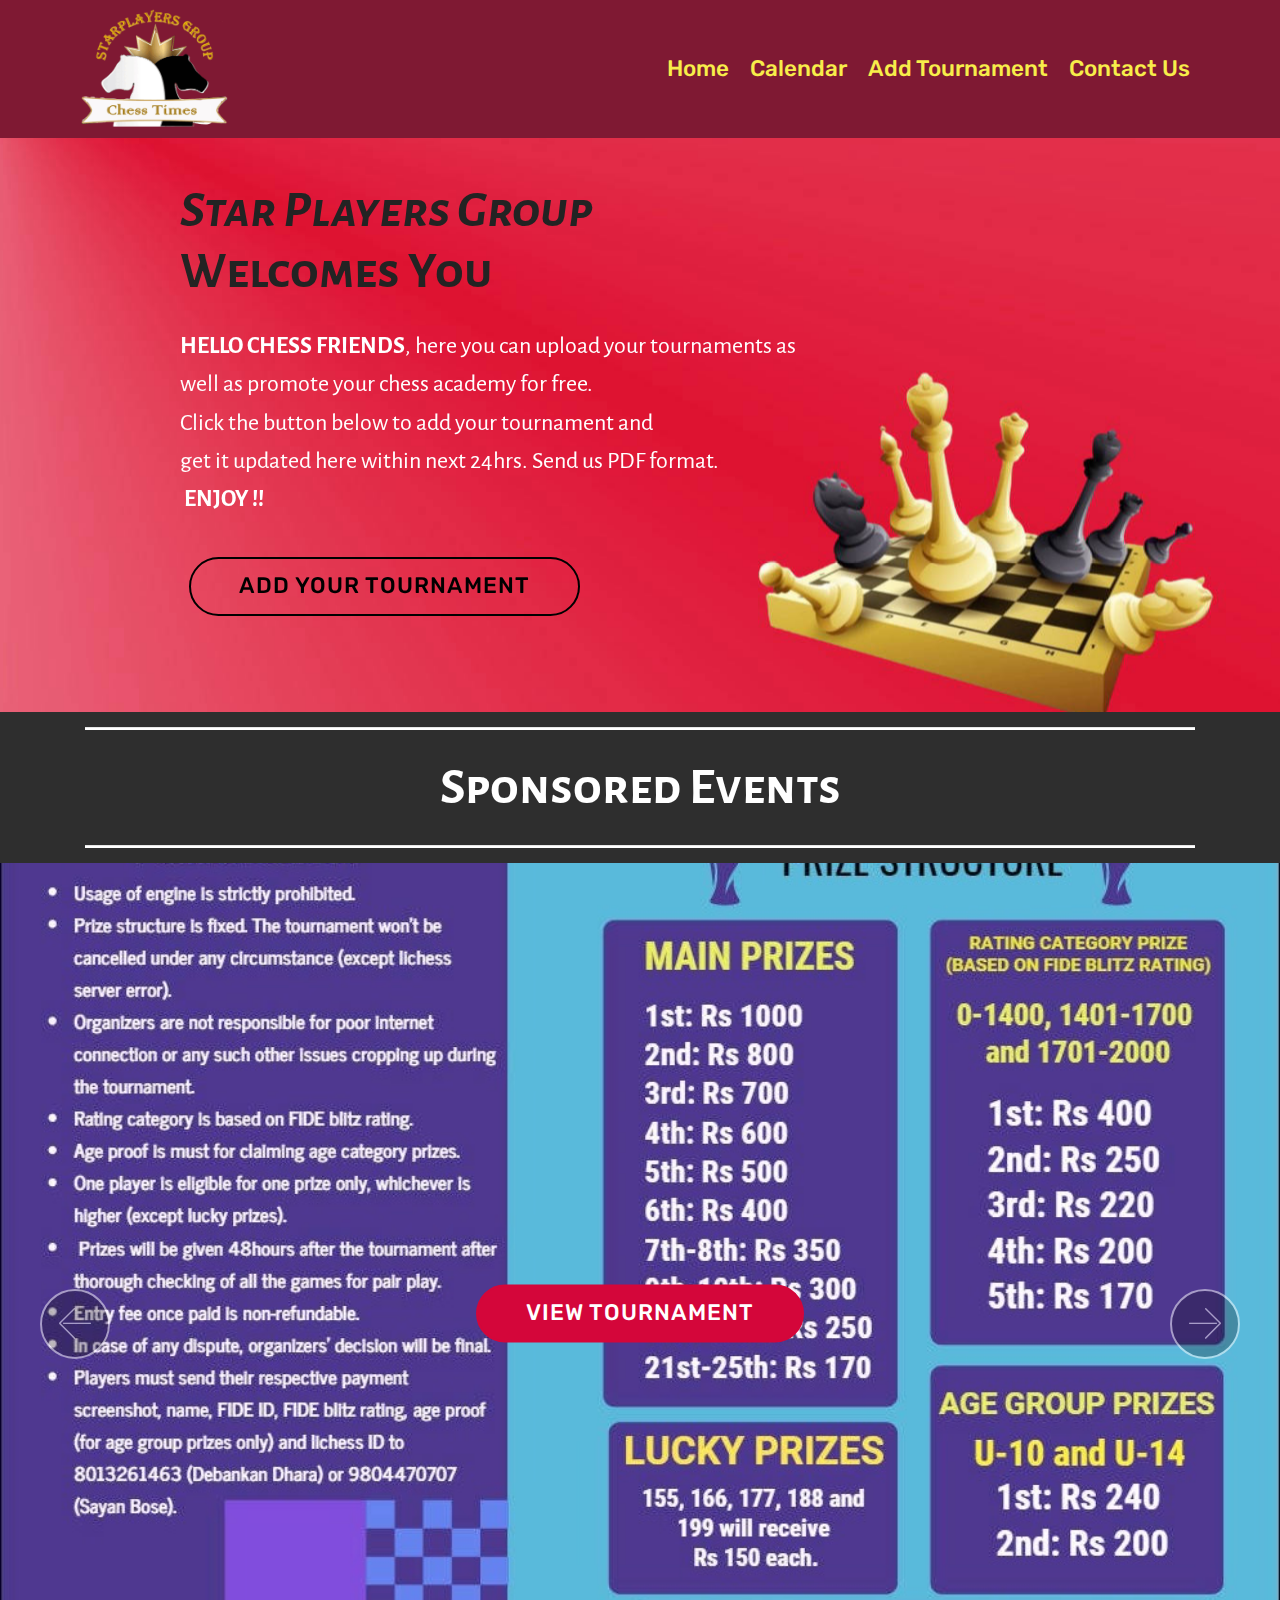
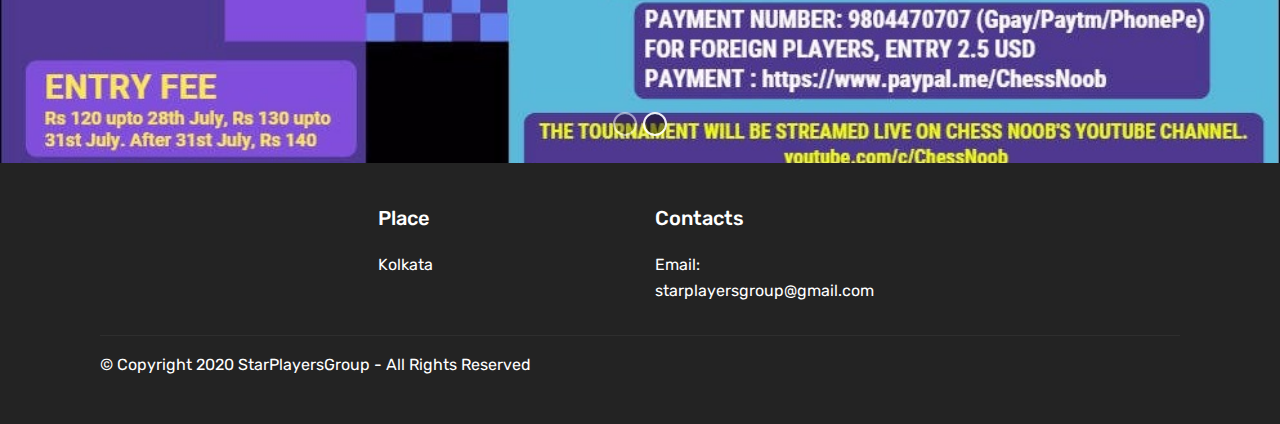
<file: index.html>
<!DOCTYPE html>
<html  >
<head>
  <!-- Site made with Mobirise Website Builder v4.12.4, https://mobirise.com -->
  <meta charset="UTF-8">
  <meta http-equiv="X-UA-Compatible" content="IE=edge">
  <meta name="generator" content="Mobirise v4.12.4, mobirise.com">
  <meta name="viewport" content="width=device-width, initial-scale=1, minimum-scale=1">
  <link rel="shortcut icon" href="assets/images/logo1-344x283.png" type="image/x-icon">
  <meta name="description" content="">
  
  
  <title>Home</title>
  <link rel="stylesheet" href="assets/web/assets/mobirise-icons/mobirise-icons.css">
  <link rel="stylesheet" href="assets/bootstrap/css/bootstrap.min.css">
  <link rel="stylesheet" href="assets/bootstrap/css/bootstrap-grid.min.css">
  <link rel="stylesheet" href="assets/bootstrap/css/bootstrap-reboot.min.css">
  <link rel="stylesheet" href="assets/socicon/css/styles.css">
  <link rel="stylesheet" href="assets/dropdown/css/style.css">
  <link rel="stylesheet" href="assets/tether/tether.min.css">
  <link rel="stylesheet" href="assets/theme/css/style.css">
  <link rel="preload" as="style" href="assets/mobirise/css/mbr-additional.css"><link rel="stylesheet" href="assets/mobirise/css/mbr-additional.css" type="text/css">
  
  
  
</head>
<body>
  <section class="menu cid-s63AjpPJ3b" once="menu" id="menu2-4">

    

    <nav class="navbar navbar-expand beta-menu navbar-dropdown align-items-center navbar-fixed-top navbar-toggleable-sm">
        <button class="navbar-toggler navbar-toggler-right" type="button" data-toggle="collapse" data-target="#navbarSupportedContent" aria-controls="navbarSupportedContent" aria-expanded="false" aria-label="Toggle navigation">
            <div class="hamburger">
                <span></span>
                <span></span>
                <span></span>
                <span></span>
            </div>
        </button>
        <div class="menu-logo">
            <div class="navbar-brand">
                <span class="navbar-logo">
                    <a href="https://chesstimes.github.io/index.html#content1-k">
                        <img src="assets/images/logo1-344x283.png" alt="Mobirise" title="" style="height: 7.6rem;">
                    </a>
                </span>
                
            </div>
        </div>
        <div class="collapse navbar-collapse" id="navbarSupportedContent">
            <ul class="navbar-nav nav-dropdown nav-right" data-app-modern-menu="true"><li class="nav-item">
                    <a class="nav-link link text-success display-4" href="index.html#content1-k">
                        Home</a>
                </li><li class="nav-item"><a class="nav-link link text-success display-4" href="TournamentsCalendar.html#menu2-f">
                        Calendar</a></li><li class="nav-item"><a class="nav-link link text-success display-4" href="AddTournament.html#menu2-e">Add Tournament</a></li><li class="nav-item"><a class="nav-link link text-success display-4" href="index.html#footer1-5">Contact Us</a></li></ul>
            
        </div>
    </nav>
</section>

<section class="engine"><a href="https://mobirise.info/w">html5 templates</a></section><section class="mbr-section article content1 cid-s6fx3tBWjx" id="content1-k">
    
     

    <div class="container">
        <div class="media-container-row">
            <div class="mbr-text col-12 mbr-fonts-style display-7 col-md-8"></div>
        </div>
    </div>
</section>

<section class="header1 cid-s63EuP4mMw mbr-parallax-background" id="header16-6">

    

    

    <div class="container">
        <div class="row justify-content-md-center">
            <div class="col-md-10 align-center">
                <h1 class="mbr-section-title mbr-bold pb-3 mbr-fonts-style display-1"><em>
                    Star Players Group&nbsp;<br></em>Welcomes You</h1>
                
                <p class="mbr-text pb-3 mbr-fonts-style display-5"><strong>HELLO CHESS FRIENDS</strong>, here you can upload your tournaments as<br> well as promote your chess academy for free. <br>Click the button below to add your tournament and <br>get it updated here within next 24hrs. Send us PDF format.<br>&nbsp;<strong>ENJOY !!</strong></p>
                <div class="mbr-section-btn"><a class="btn btn-md btn-black-outline display-4" href="AddTournament.html#menu2-e">ADD YOUR TOURNAMENT</a></div>
            </div>
        </div>
    </div>

</section>

<section class="mbr-section article content10 cid-s6Cfy03BcF" id="content10-m">
    
     

    <div class="container">
        <div class="inner-container" style="width: 100%;">
            <hr class="line" style="width: 100%;">
            <div class="section-text align-center mbr-white mbr-fonts-style display-1"><strong>
                    Sponsored Events</strong></div>
            <hr class="line" style="width: 100%;">
        </div>
    </div>
</section>

<section class="carousel slide cid-s6fv0SRvvN" data-interval="false" id="slider1-j">

    

    <div class="full-screen"><div class="mbr-slider slide carousel" data-keyboard="false" data-ride="carousel" data-interval="5000" data-pause="hover"><ol class="carousel-indicators"><li data-app-prevent-settings="" data-target="#slider1-j" data-slide-to="0"></li><li data-app-prevent-settings="" data-target="#slider1-j" class=" active" data-slide-to="1"></li></ol><div class="carousel-inner" role="listbox"><div class="carousel-item slider-fullscreen-image" data-bg-video-slide="false" style="background-image: url(assets/images/op2-1046x588.jpg);"><div class="container container-slide"><div class="image_wrapper"><img src="assets/images/op2-1046x588.jpg" alt="" title=""><div class="carousel-caption justify-content-center"><div class="col-10 align-center"><div class="mbr-section-btn" buttons="0"><a class="btn display-4 btn-secondary" href="https://www.slideshare.net/SuvradeeptaDas/5th-mind-master-below1900" target="_blank">VIEW TOURNAMENT</a> </div></div></div></div></div></div><div class="carousel-item slider-fullscreen-image active" data-bg-video-slide="false" style="background-image: url(assets/images/img-20200724-wa0058-1-994x768.jpeg);"><div class="container container-slide"><div class="image_wrapper"><img src="assets/images/img-20200724-wa0058-1-994x768.jpeg" alt="" title=""><div class="carousel-caption justify-content-center"><div class="col-10 align-center"><div class="mbr-section-btn" buttons="0"><a class="btn display-4 btn-secondary" href="https://www.slideshare.net/SuvradeeptaDas/5th-mate-your-mates-online-blitz-chess-championship" target="_blank">VIEW TOURNAMENT</a> </div></div></div></div></div></div></div><a data-app-prevent-settings="" class="carousel-control carousel-control-prev" role="button" data-slide="prev" href="#slider1-j"><span aria-hidden="true" class="mbri-left mbr-iconfont"></span><span class="sr-only">Previous</span></a><a data-app-prevent-settings="" class="carousel-control carousel-control-next" role="button" data-slide="next" href="#slider1-j"><span aria-hidden="true" class="mbri-right mbr-iconfont"></span><span class="sr-only">Next</span></a></div></div>

</section>

<section class="cid-s63EnHJXeB" id="footer1-5">

    

    

    <div class="container">
        <div class="media-container-row content text-white">
            <div class="col-12 col-md-3">
                <div class="media-wrap">
                    <a href="https://mobirise.co/">
                        <img src="assets/images/logo2.png" alt="Mobirise" title="">
                    </a>
                </div>
            </div>
            <div class="col-12 col-md-3 mbr-fonts-style display-7">
                <h5 class="pb-3">Place</h5>
                <p class="mbr-text">Kolkata</p>
            </div>
            <div class="col-12 col-md-3 mbr-fonts-style display-7">
                <h5 class="pb-3">
                    Contacts
                </h5>
                <p class="mbr-text">
                    Email: starplayersgroup@gmail.com&nbsp;<br></p>
            </div>
            <div class="col-12 col-md-3 mbr-fonts-style display-7">
                <h5 class="pb-3">&nbsp;</h5>
                <p class="mbr-text">&nbsp;</p>
            </div>
        </div>
        <div class="footer-lower">
            <div class="media-container-row">
                <div class="col-sm-12">
                    <hr>
                </div>
            </div>
            <div class="media-container-row mbr-white">
                <div class="col-sm-6 copyright">
                    <p class="mbr-text mbr-fonts-style display-7">
                        © Copyright 2020 StarPlayersGroup - All Rights Reserved
                    </p>
                </div>
                <div class="col-md-6">
                    
                </div>
            </div>
        </div>
    </div>
</section>


  <script src="assets/web/assets/jquery/jquery.min.js"></script>
  <script src="assets/popper/popper.min.js"></script>
  <script src="assets/bootstrap/js/bootstrap.min.js"></script>
  <script src="assets/smoothscroll/smooth-scroll.js"></script>
  <script src="assets/dropdown/js/nav-dropdown.js"></script>
  <script src="assets/dropdown/js/navbar-dropdown.js"></script>
  <script src="assets/tether/tether.min.js"></script>
  <script src="assets/parallax/jarallax.min.js"></script>
  <script src="assets/ytplayer/jquery.mb.ytplayer.min.js"></script>
  <script src="assets/vimeoplayer/jquery.mb.vimeo_player.js"></script>
  <script src="assets/bootstrapcarouselswipe/bootstrap-carousel-swipe.js"></script>
  <script src="assets/touchswipe/jquery.touch-swipe.min.js"></script>
  <script src="assets/theme/js/script.js"></script>
  <script src="assets/slidervideo/script.js"></script>
  
  
</body>
</html>
</file>
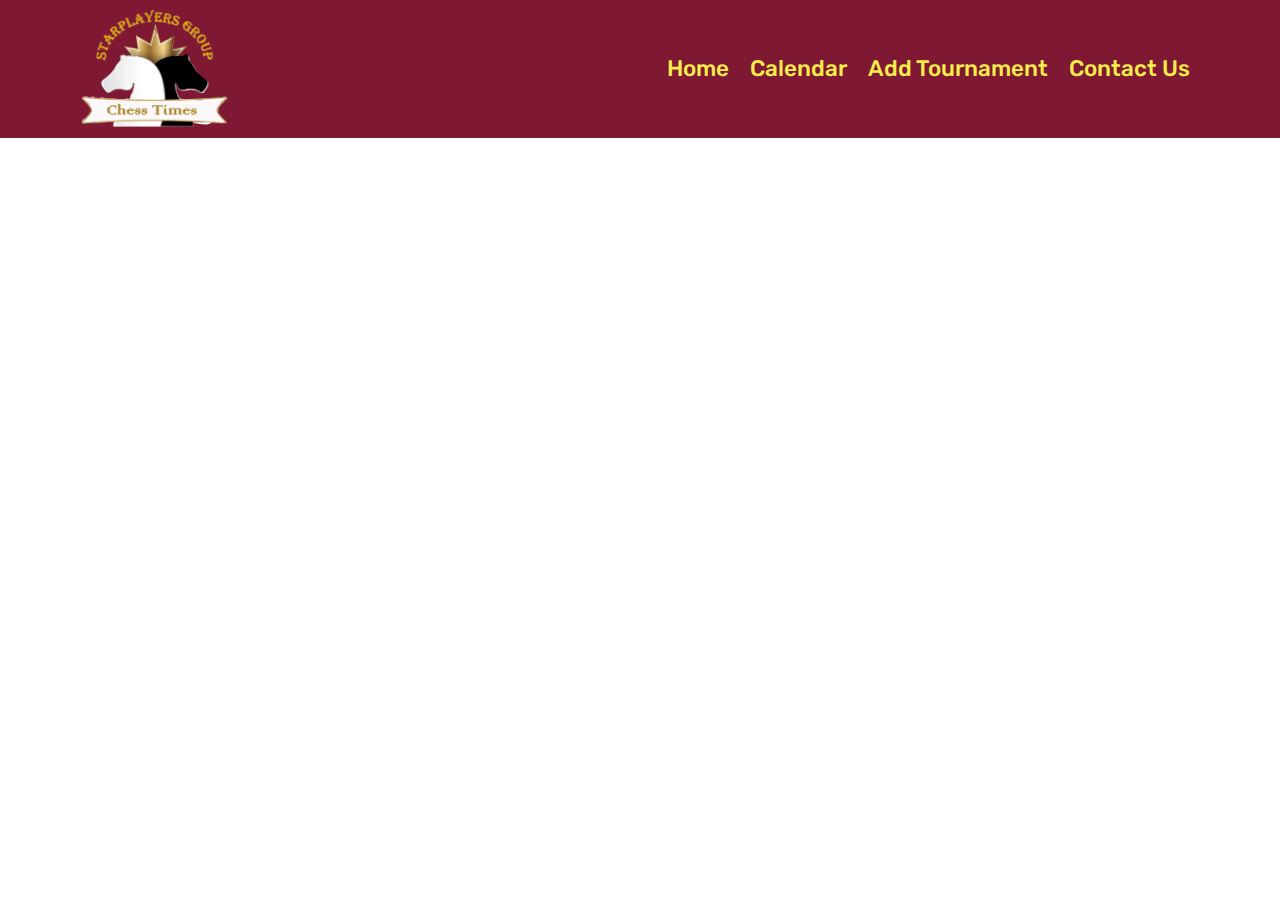
<file: AddTournament.html>
<!DOCTYPE html>
<html  >
<head>
  <!-- Site made with Mobirise Website Builder v4.12.4, https://mobirise.com -->
  <meta charset="UTF-8">
  <meta http-equiv="X-UA-Compatible" content="IE=edge">
  <meta name="generator" content="Mobirise v4.12.4, mobirise.com">
  <meta name="viewport" content="width=device-width, initial-scale=1, minimum-scale=1">
  <link rel="shortcut icon" href="assets/images/logo1-344x283.png" type="image/x-icon">
  <meta name="description" content="Add your tournament here">
  
  
  <title>Add Tournament</title>
  <link rel="stylesheet" href="assets/web/assets/mobirise-icons/mobirise-icons.css">
  <link rel="stylesheet" href="assets/bootstrap/css/bootstrap.min.css">
  <link rel="stylesheet" href="assets/bootstrap/css/bootstrap-grid.min.css">
  <link rel="stylesheet" href="assets/bootstrap/css/bootstrap-reboot.min.css">
  <link rel="stylesheet" href="assets/tether/tether.min.css">
  <link rel="stylesheet" href="assets/dropdown/css/style.css">
  <link rel="stylesheet" href="assets/theme/css/style.css">
  <link rel="preload" as="style" href="assets/mobirise/css/mbr-additional.css"><link rel="stylesheet" href="assets/mobirise/css/mbr-additional.css" type="text/css">
  
  
  
</head>
<body>
  <section class="menu cid-s63AjpPJ3b" once="menu" id="menu2-e">

    

    <nav class="navbar navbar-expand beta-menu navbar-dropdown align-items-center navbar-fixed-top navbar-toggleable-sm">
        <button class="navbar-toggler navbar-toggler-right" type="button" data-toggle="collapse" data-target="#navbarSupportedContent" aria-controls="navbarSupportedContent" aria-expanded="false" aria-label="Toggle navigation">
            <div class="hamburger">
                <span></span>
                <span></span>
                <span></span>
                <span></span>
            </div>
        </button>
        <div class="menu-logo">
            <div class="navbar-brand">
                <span class="navbar-logo">
                    <a href="https://mobirise.co">
                        <img src="assets/images/logo1-344x283.png" alt="Mobirise" title="" style="height: 7.6rem;">
                    </a>
                </span>
                
            </div>
        </div>
        <div class="collapse navbar-collapse" id="navbarSupportedContent">
            <ul class="navbar-nav nav-dropdown nav-right" data-app-modern-menu="true"><li class="nav-item">
                    <a class="nav-link link text-success display-4" href="index.html#content1-k">
                        Home</a>
                </li><li class="nav-item"><a class="nav-link link text-success display-4" href="TournamentsCalendar.html#menu2-f">
                        Calendar</a></li><li class="nav-item"><a class="nav-link link text-success display-4" href="AddTournament.html#menu2-e">Add Tournament</a></li><li class="nav-item"><a class="nav-link link text-success display-4" href="index.html#footer1-5">Contact Us</a></li></ul>
            
        </div>
    </nav>
</section>

<section class="engine"><a href="https://mobirise.info/r">free bootstrap template</a></section><section class="mbr-section article content1 cid-s6CnswBvfx" id="content1-r">
    
     

    <div class="container">
        <div class="media-container-row">
            <div class="mbr-text col-12 mbr-fonts-style display-7 col-md-8"></div>
        </div>
    </div>
</section>


  <script src="assets/web/assets/jquery/jquery.min.js"></script>
  <script src="assets/popper/popper.min.js"></script>
  <script src="assets/bootstrap/js/bootstrap.min.js"></script>
  <script src="assets/tether/tether.min.js"></script>
  <script src="assets/smoothscroll/smooth-scroll.js"></script>
  <script src="assets/dropdown/js/nav-dropdown.js"></script>
  <script src="assets/dropdown/js/navbar-dropdown.js"></script>
  <script src="assets/touchswipe/jquery.touch-swipe.min.js"></script>
  <script src="assets/theme/js/script.js"></script>
  
 
    <iframe
      id="JotFormIFrame-202104533488047"
      title="                                       Add Your Tournament"
      onload="window.parent.scrollTo(0,0)"
      allowtransparency="true"
      allowfullscreen="true"
      allow="geolocation; microphone; camera"
      src="https://form.jotform.com/202104533488047"
      frameborder="0"
      style="
      min-width: 100%;
      height:539px;
      border:none;"
      scrolling="no"
    >
    </iframe>
    <script type="text/javascript">
      var ifr = document.getElementById("JotFormIFrame-202104533488047");
      if(window.location.href && window.location.href.indexOf("?") > -1) {
        var get = window.location.href.substr(window.location.href.indexOf("?") + 1);
        if(ifr && get.length > 0) {
          var src = ifr.src;
          src = src.indexOf("?") > -1 ? src + "&" + get : src  + "?" + get;
          ifr.src = src;
        }
      }
      window.handleIFrameMessage = function(e) {
        if (typeof e.data === 'object') { return; }
        var args = e.data.split(":");
        if (args.length > 2) { iframe = document.getElementById("JotFormIFrame-" + args[(args.length - 1)]); } else { iframe = document.getElementById("JotFormIFrame"); }
        if (!iframe) { return; }
        switch (args[0]) {
          case "scrollIntoView":
            iframe.scrollIntoView();
            break;
          case "setHeight":
            iframe.style.height = args[1] + "px";
            break;
          case "collapseErrorPage":
            if (iframe.clientHeight > window.innerHeight) {
              iframe.style.height = window.innerHeight + "px";
            }
            break;
          case "reloadPage":
            window.location.reload();
            break;
          case "loadScript":
            var src = args[1];
            if (args.length > 3) {
                src = args[1] + ':' + args[2];
            }
            var script = document.createElement('script');
            script.src = src;
            script.type = 'text/javascript';
            document.body.appendChild(script);
            break;
          case "exitFullscreen":
            if      (window.document.exitFullscreen)        window.document.exitFullscreen();
            else if (window.document.mozCancelFullScreen)   window.document.mozCancelFullScreen();
            else if (window.document.mozCancelFullscreen)   window.document.mozCancelFullScreen();
            else if (window.document.webkitExitFullscreen)  window.document.webkitExitFullscreen();
            else if (window.document.msExitFullscreen)      window.document.msExitFullscreen();
            break;
        }
        var isJotForm = (e.origin.indexOf("jotform") > -1) ? true : false;
        if(isJotForm && "contentWindow" in iframe && "postMessage" in iframe.contentWindow) {
          var urls = {"docurl":encodeURIComponent(document.URL),"referrer":encodeURIComponent(document.referrer)};
          iframe.contentWindow.postMessage(JSON.stringify({"type":"urls","value":urls}), "*");
        }
      };
      if (window.addEventListener) {
        window.addEventListener("message", handleIFrameMessage, false);
      } else if (window.attachEvent) {
        window.attachEvent("onmessage", handleIFrameMessage);
      }
      </script>
    
</body>
</html>
</file>
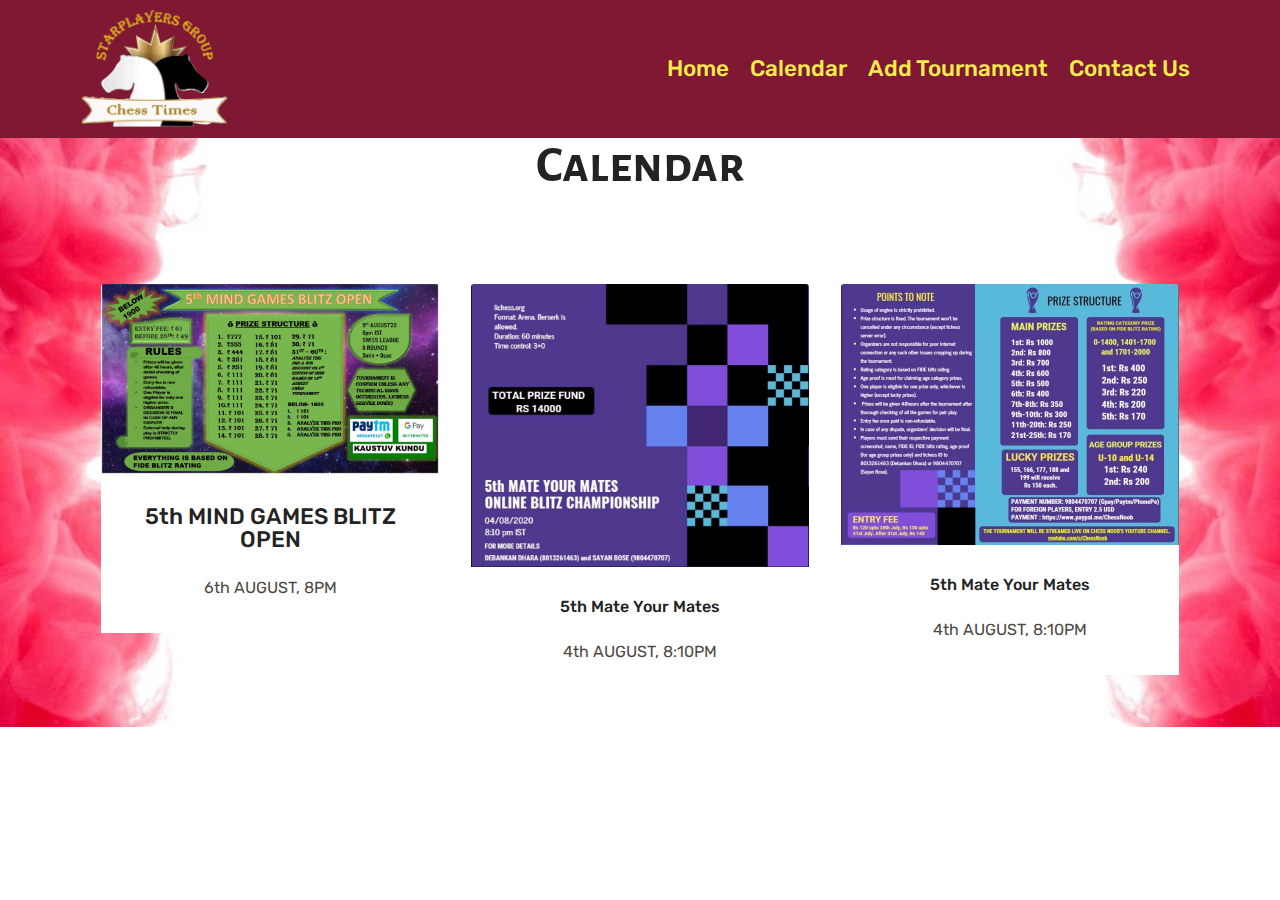
<file: TournamentsCalendar.html>
<!DOCTYPE html>
<html  >
<head>
  <!-- Site made with Mobirise Website Builder v4.12.4, https://mobirise.com -->
  <meta charset="UTF-8">
  <meta http-equiv="X-UA-Compatible" content="IE=edge">
  <meta name="generator" content="Mobirise v4.12.4, mobirise.com">
  <meta name="viewport" content="width=device-width, initial-scale=1, minimum-scale=1">
  <link rel="shortcut icon" href="assets/images/logo1-344x283.png" type="image/x-icon">
  <meta name="description" content="View the tournaments here">
  
  
  <title>Tournaments Calendar</title>
  <link rel="stylesheet" href="assets/web/assets/mobirise-icons/mobirise-icons.css">
  <link rel="stylesheet" href="assets/bootstrap/css/bootstrap.min.css">
  <link rel="stylesheet" href="assets/bootstrap/css/bootstrap-grid.min.css">
  <link rel="stylesheet" href="assets/bootstrap/css/bootstrap-reboot.min.css">
  <link rel="stylesheet" href="assets/tether/tether.min.css">
  <link rel="stylesheet" href="assets/dropdown/css/style.css">
  <link rel="stylesheet" href="assets/theme/css/style.css">
  <link rel="preload" as="style" href="assets/mobirise/css/mbr-additional.css"><link rel="stylesheet" href="assets/mobirise/css/mbr-additional.css" type="text/css">
  
  
  
</head>
<body>
  <section class="menu cid-s63AjpPJ3b" once="menu" id="menu2-f">

    

    <nav class="navbar navbar-expand beta-menu navbar-dropdown align-items-center navbar-fixed-top navbar-toggleable-sm">
        <button class="navbar-toggler navbar-toggler-right" type="button" data-toggle="collapse" data-target="#navbarSupportedContent" aria-controls="navbarSupportedContent" aria-expanded="false" aria-label="Toggle navigation">
            <div class="hamburger">
                <span></span>
                <span></span>
                <span></span>
                <span></span>
            </div>
        </button>
        <div class="menu-logo">
            <div class="navbar-brand">
                <span class="navbar-logo">
                    <a href="https://chesstimes.github.io/index.html#content1-k">
                        <img src="assets/images/logo1-344x283.png" alt="Mobirise" title="" style="height: 7.6rem;">
                    </a>
                </span>
                
            </div>
        </div>
        <div class="collapse navbar-collapse" id="navbarSupportedContent">
            <ul class="navbar-nav nav-dropdown nav-right" data-app-modern-menu="true"><li class="nav-item">
                    <a class="nav-link link text-success display-4" href="index.html#content1-k">
                        Home</a>
                </li><li class="nav-item"><a class="nav-link link text-success display-4" href="TournamentsCalendar.html#menu2-f">
                        Calendar</a></li><li class="nav-item"><a class="nav-link link text-success display-4" href="AddTournament.html#menu2-e">Add Tournament</a></li><li class="nav-item"><a class="nav-link link text-success display-4" href="index.html#footer1-5">Contact Us</a></li></ul>
            
        </div>
    </nav>
</section>

<section class="engine"><a href="https://mobirise.info/a">online website builder</a></section><section class="features18 popup-btn-cards cid-s68YXfaGWn mbr-parallax-background" id="features18-g">

    

    
    <div class="container">
        <h2 class="mbr-section-title pb-3 align-center mbr-fonts-style display-1"><strong>
            Calendar</strong></h2>
        
        <div class="media-container-row pt-5 ">
            <div class="card p-3 col-12 col-md-6 col-lg-4">
                <div class="card-wrapper ">
                    <div class="card-img">
                        <div class="mbr-overlay"></div>
                        <div class="mbr-section-btn text-center"><a href="https://www.slideshare.net/SuvradeeptaDas/5th-mind-master-below1900" class="btn btn-primary display-4" target="_blank">View Tournament</a></div>
                        <img src="assets/images/op2-1046x588.jpg" alt="Mobirise" title="">
                    </div>
                    <div class="card-box">
                        <h4 class="card-title mbr-fonts-style display-4">5th MIND GAMES BLITZ OPEN</h4>
                        <p class="mbr-text mbr-fonts-style align-left display-7">6th AUGUST, 8PM</p>
                    </div>
                </div>
            </div>
            <div class="card p-3 col-12 col-md-6 col-lg-4">
                <div class="card-wrapper">
                    <div class="card-img">
                        <div class="mbr-overlay"></div>
                        <div class="mbr-section-btn text-center"><a href="https://www.slideshare.net/SuvradeeptaDas/5th-mate-your-mates-online-blitz-chess-championship" class="btn btn-primary display-4">View Tournament</a></div>
                        <img src="assets/images/img-20200724-wa0062-1-995x768.jpeg" alt="Mobirise" title="">
                    </div>
                    <div class="card-box">
                        <h4 class="card-title mbr-fonts-style display-7">
                            5th Mate Your Mates</h4>
                        <p class="mbr-text mbr-fonts-style display-7">4th AUGUST, 8:10PM</p>
                    </div>
                </div>
            </div>

            <div class="card p-3 col-12 col-md-6 col-lg-4">
                <div class="card-wrapper">
                    <div class="card-img">
                        <div class="mbr-overlay"></div>
                        <div class="mbr-section-btn text-center"><a href="https://www.slideshare.net/SuvradeeptaDas/5th-mate-your-mates-online-blitz-chess-championship" class="btn btn-primary display-4">View Tournament</a></div>
                        <img src="assets/images/img-20200724-wa0058-676x522.jpeg" alt="Mobirise" title="">
                    </div>
                    <div class="card-box">
                        <h4 class="card-title mbr-fonts-style display-7">5th Mate Your Mates</h4>
                        <p class="mbr-text mbr-fonts-style display-7">
                            4th AUGUST, 8:10PM
                        </p>
                    </div>
                </div>
            </div>

            
        </div>
    </div>
</section>


  <script src="assets/web/assets/jquery/jquery.min.js"></script>
  <script src="assets/popper/popper.min.js"></script>
  <script src="assets/bootstrap/js/bootstrap.min.js"></script>
  <script src="assets/tether/tether.min.js"></script>
  <script src="assets/dropdown/js/nav-dropdown.js"></script>
  <script src="assets/dropdown/js/navbar-dropdown.js"></script>
  <script src="assets/touchswipe/jquery.touch-swipe.min.js"></script>
  <script src="assets/mbr-popup-btns/mbr-popup-btns.js"></script>
  <script src="assets/parallax/jarallax.min.js"></script>
  <script src="assets/smoothscroll/smooth-scroll.js"></script>
  <script src="assets/theme/js/script.js"></script>
  
  
</body>
</html>
</file>
<file: assets/web/assets/mobirise-icons/mobirise-icons.css>
@font-face {
  font-family: 'MobiriseIcons';
  src:  url('mobirise-icons.eot?spat4u');
  src:  url('mobirise-icons.eot?spat4u#iefix') format('embedded-opentype'),
    url('mobirise-icons.ttf?spat4u') format('truetype'),
    url('mobirise-icons.woff?spat4u') format('woff'),
    url('mobirise-icons.svg?spat4u#MobiriseIcons') format('svg');
  font-weight: normal;
  font-style: normal;
  font-display: swap;
}

[class^="mbri-"], [class*=" mbri-"] {
  /* use !important to prevent issues with browser extensions that change fonts */
  font-family: MobiriseIcons !important;
  speak: none;
  font-style: normal;
  font-weight: normal;
  font-variant: normal;
  text-transform: none;
  line-height: 1;

  /* Better Font Rendering =========== */
  -webkit-font-smoothing: antialiased;
  -moz-osx-font-smoothing: grayscale;
}

.mbri-add-submenu:before {
  content: "\e900";
}
.mbri-alert:before {
  content: "\e901";
}
.mbri-align-center:before {
  content: "\e902";
}
.mbri-align-justify:before {
  content: "\e903";
}
.mbri-align-left:before {
  content: "\e904";
}
.mbri-align-right:before {
  content: "\e905";
}
.mbri-android:before {
  content: "\e906";
}
.mbri-apple:before {
  content: "\e907";
}
.mbri-arrow-down:before {
  content: "\e908";
}
.mbri-arrow-next:before {
  content: "\e909";
}
.mbri-arrow-prev:before {
  content: "\e90a";
}
.mbri-arrow-up:before {
  content: "\e90b";
}
.mbri-bold:before {
  content: "\e90c";
}
.mbri-bookmark:before {
  content: "\e90d";
}
.mbri-bootstrap:before {
  content: "\e90e";
}
.mbri-briefcase:before {
  content: "\e90f";
}
.mbri-browse:before {
  content: "\e910";
}
.mbri-bulleted-list:before {
  content: "\e911";
}
.mbri-calendar:before {
  content: "\e912";
}
.mbri-camera:before {
  content: "\e913";
}
.mbri-cart-add:before {
  content: "\e914";
}
.mbri-cart-full:before {
  content: "\e915";
}
.mbri-cash:before {
  content: "\e916";
}
.mbri-change-style:before {
  content: "\e917";
}
.mbri-chat:before {
  content: "\e918";
}
.mbri-clock:before {
  content: "\e919";
}
.mbri-close:before {
  content: "\e91a";
}
.mbri-cloud:before {
  content: "\e91b";
}
.mbri-code:before {
  content: "\e91c";
}
.mbri-contact-form:before {
  content: "\e91d";
}
.mbri-credit-card:before {
  content: "\e91e";
}
.mbri-cursor-click:before {
  content: "\e91f";
}
.mbri-cust-feedback:before {
  content: "\e920";
}
.mbri-database:before {
  content: "\e921";
}
.mbri-delivery:before {
  content: "\e922";
}
.mbri-desktop:before {
  content: "\e923";
}
.mbri-devices:before {
  content: "\e924";
}
.mbri-down:before {
  content: "\e925";
}
.mbri-download:before {
  content: "\e989";
}
.mbri-drag-n-drop:before {
  content: "\e927";
}
.mbri-drag-n-drop2:before {
  content: "\e928";
}
.mbri-edit:before {
  content: "\e929";
}
.mbri-edit2:before {
  content: "\e92a";
}
.mbri-error:before {
  content: "\e92b";
}
.mbri-extension:before {
  content: "\e92c";
}
.mbri-features:before {
  content: "\e92d";
}
.mbri-file:before {
  content: "\e92e";
}
.mbri-flag:before {
  content: "\e92f";
}
.mbri-folder:before {
  content: "\e930";
}
.mbri-gift:before {
  content: "\e931";
}
.mbri-github:before {
  content: "\e932";
}
.mbri-globe:before {
  content: "\e933";
}
.mbri-globe-2:before {
  content: "\e934";
}
.mbri-growing-chart:before {
  content: "\e935";
}
.mbri-hearth:before {
  content: "\e936";
}
.mbri-help:before {
  content: "\e937";
}
.mbri-home:before {
  content: "\e938";
}
.mbri-hot-cup:before {
  content: "\e939";
}
.mbri-idea:before {
  content: "\e93a";
}
.mbri-image-gallery:before {
  content: "\e93b";
}
.mbri-image-slider:before {
  content: "\e93c";
}
.mbri-info:before {
  content: "\e93d";
}
.mbri-italic:before {
  content: "\e93e";
}
.mbri-key:before {
  content: "\e93f";
}
.mbri-laptop:before {
  content: "\e940";
}
.mbri-layers:before {
  content: "\e941";
}
.mbri-left-right:before {
  content: "\e942";
}
.mbri-left:before {
  content: "\e943";
}
.mbri-letter:before {
  content: "\e944";
}
.mbri-like:before {
  content: "\e945";
}
.mbri-link:before {
  content: "\e946";
}
.mbri-lock:before {
  content: "\e947";
}
.mbri-login:before {
  content: "\e948";
}
.mbri-logout:before {
  content: "\e949";
}
.mbri-magic-stick:before {
  content: "\e94a";
}
.mbri-map-pin:before {
  content: "\e94b";
}
.mbri-menu:before {
  content: "\e94c";
}
.mbri-mobile:before {
  content: "\e94d";
}
.mbri-mobile2:before {
  content: "\e94e";
}
.mbri-mobirise:before {
  content: "\e94f";
}
.mbri-more-horizontal:before {
  content: "\e950";
}
.mbri-more-vertical:before {
  content: "\e951";
}
.mbri-music:before {
  content: "\e952";
}
.mbri-new-file:before {
  content: "\e953";
}
.mbri-numbered-list:before {
  content: "\e954";
}
.mbri-opened-folder:before {
  content: "\e955";
}
.mbri-pages:before {
  content: "\e956";
}
.mbri-paper-plane:before {
  content: "\e957";
}
.mbri-paperclip:before {
  content: "\e958";
}
.mbri-photo:before {
  content: "\e959";
}
.mbri-photos:before {
  content: "\e95a";
}
.mbri-pin:before {
  content: "\e95b";
}
.mbri-play:before {
  content: "\e95c";
}
.mbri-plus:before {
  content: "\e95d";
}
.mbri-preview:before {
  content: "\e95e";
}
.mbri-print:before {
  content: "\e95f";
}
.mbri-protect:before {
  content: "\e960";
}
.mbri-question:before {
  content: "\e961";
}
.mbri-quote-left:before {
  content: "\e962";
}
.mbri-quote-right:before {
  content: "\e963";
}
.mbri-refresh:before {
  content: "\e964";
}
.mbri-responsive:before {
  content: "\e965";
}
.mbri-right:before {
  content: "\e966";
}
.mbri-rocket:before {
  content: "\e967";
}
.mbri-sad-face:before {
  content: "\e968";
}
.mbri-sale:before {
  content: "\e969";
}
.mbri-save:before {
  content: "\e96a";
}
.mbri-search:before {
  content: "\e96b";
}
.mbri-setting:before {
  content: "\e96c";
}
.mbri-setting2:before {
  content: "\e96d";
}
.mbri-setting3:before {
  content: "\e96e";
}
.mbri-share:before {
  content: "\e96f";
}
.mbri-shopping-bag:before {
  content: "\e970";
}
.mbri-shopping-basket:before {
  content: "\e971";
}
.mbri-shopping-cart:before {
  content: "\e972";
}
.mbri-sites:before {
  content: "\e973";
}
.mbri-smile-face:before {
  content: "\e974";
}
.mbri-speed:before {
  content: "\e975";
}
.mbri-star:before {
  content: "\e976";
}
.mbri-success:before {
  content: "\e977";
}
.mbri-sun:before {
  content: "\e978";
}
.mbri-sun2:before {
  content: "\e979";
}
.mbri-tablet:before {
  content: "\e97a";
}
.mbri-tablet-vertical:before {
  content: "\e97b";
}
.mbri-target:before {
  content: "\e97c";
}
.mbri-timer:before {
  content: "\e97d";
}
.mbri-to-ftp:before {
  content: "\e97e";
}
.mbri-to-local-drive:before {
  content: "\e97f";
}
.mbri-touch-swipe:before {
  content: "\e980";
}
.mbri-touch:before {
  content: "\e981";
}
.mbri-trash:before {
  content: "\e982";
}
.mbri-underline:before {
  content: "\e983";
}
.mbri-unlink:before {
  content: "\e984";
}
.mbri-unlock:before {
  content: "\e985";
}
.mbri-up-down:before {
  content: "\e986";
}
.mbri-up:before {
  content: "\e987";
}
.mbri-update:before {
  content: "\e988";
}
.mbri-upload:before {
 content: "\e926"; 
}
.mbri-user:before {
  content: "\e98a";
}
.mbri-user2:before {
  content: "\e98b";
}
.mbri-users:before {
  content: "\e98c";
}
.mbri-video:before {
  content: "\e98d";
}
.mbri-video-play:before {
  content: "\e98e";
}
.mbri-watch:before {
  content: "\e98f";
}
.mbri-website-theme:before {
  content: "\e990";
}
.mbri-wifi:before {
  content: "\e991";
}
.mbri-windows:before {
  content: "\e992";
}
.mbri-zoom-out:before {
  content: "\e993";
}
.mbri-redo:before {
  content: "\e994";
}
.mbri-undo:before {
  content: "\e995";
}
</file>
<file: assets/socicon/css/styles.css>
@charset "UTF-8";

@font-face {
  font-family: 'Socicon';
  src:  url('../fonts/socicon.eot');
  src:  url('../fonts/socicon.eot?#iefix') format('embedded-opentype'),
    url('../fonts/socicon.woff2') format('woff2'),
    url('../fonts/socicon.ttf') format('truetype'),
    url('../fonts/socicon.woff') format('woff'),
    url('../fonts/socicon.svg#socicon') format('svg');
  font-weight: normal;
  font-style: normal;
}

[data-icon]:before {
  font-family: "socicon" !important;
  content: attr(data-icon);
  font-style: normal !important;
  font-weight: normal !important;
  font-variant: normal !important;
  text-transform: none !important;
  speak: none;
  line-height: 1;
  -webkit-font-smoothing: antialiased;
  -moz-osx-font-smoothing: grayscale;
}

[class^="socicon-"], [class*=" socicon-"] {
  /* use !important to prevent issues with browser extensions that change fonts */
  font-family: 'Socicon' !important;
  speak: none;
  font-style: normal;
  font-weight: normal;
  font-variant: normal;
  text-transform: none;
  line-height: 1;

  /* Better Font Rendering =========== */
  -webkit-font-smoothing: antialiased;
  -moz-osx-font-smoothing: grayscale;
}

.socicon-eitaa:before {
  content: "\e97c";
}
.socicon-soroush:before {
  content: "\e97d";
}
.socicon-bale:before {
  content: "\e97e";
}
.socicon-zazzle:before {
  content: "\e97b";
}
.socicon-society6:before {
  content: "\e97a";
}
.socicon-redbubble:before {
  content: "\e979";
}
.socicon-avvo:before {
  content: "\e978";
}
.socicon-stitcher:before {
  content: "\e977";
}
.socicon-googlehangouts:before {
  content: "\e974";
}
.socicon-dlive:before {
  content: "\e975";
}
.socicon-vsco:before {
  content: "\e976";
}
.socicon-flipboard:before {
  content: "\e973";
}
.socicon-ubuntu:before {
  content: "\e958";
}
.socicon-artstation:before {
  content: "\e959";
}
.socicon-invision:before {
  content: "\e95a";
}
.socicon-torial:before {
  content: "\e95b";
}
.socicon-collectorz:before {
  content: "\e95c";
}
.socicon-seenthis:before {
  content: "\e95d";
}
.socicon-googleplaymusic:before {
  content: "\e95e";
}
.socicon-debian:before {
  content: "\e95f";
}
.socicon-filmfreeway:before {
  content: "\e960";
}
.socicon-gnome:before {
  content: "\e961";
}
.socicon-itchio:before {
  content: "\e962";
}
.socicon-jamendo:before {
  content: "\e963";
}
.socicon-mix:before {
  content: "\e964";
}
.socicon-sharepoint:before {
  content: "\e965";
}
.socicon-tinder:before {
  content: "\e966";
}
.socicon-windguru:before {
  content: "\e967";
}
.socicon-cdbaby:before {
  content: "\e968";
}
.socicon-elementaryos:before {
  content: "\e969";
}
.socicon-stage32:before {
  content: "\e96a";
}
.socicon-tiktok:before {
  content: "\e96b";
}
.socicon-gitter:before {
  content: "\e96c";
}
.socicon-letterboxd:before {
  content: "\e96d";
}
.socicon-threema:before {
  content: "\e96e";
}
.socicon-splice:before {
  content: "\e96f";
}
.socicon-metapop:before {
  content: "\e970";
}
.socicon-naver:before {
  content: "\e971";
}
.socicon-remote:before {
  content: "\e972";
}
.socicon-internet:before {
  content: "\e957";
}
.socicon-moddb:before {
  content: "\e94b";
}
.socicon-indiedb:before {
  content: "\e94c";
}
.socicon-traxsource:before {
  content: "\e94d";
}
.socicon-gamefor:before {
  content: "\e94e";
}
.socicon-pixiv:before {
  content: "\e94f";
}
.socicon-myanimelist:before {
  content: "\e950";
}
.socicon-blackberry:before {
  content: "\e951";
}
.socicon-wickr:before {
  content: "\e952";
}
.socicon-spip:before {
  content: "\e953";
}
.socicon-napster:before {
  content: "\e954";
}
.socicon-beatport:before {
  content: "\e955";
}
.socicon-hackerone:before {
  content: "\e956";
}
.socicon-hackernews:before {
  content: "\e946";
}
.socicon-smashwords:before {
  content: "\e947";
}
.socicon-kobo:before {
  content: "\e948";
}
.socicon-bookbub:before {
  content: "\e949";
}
.socicon-mailru:before {
  content: "\e94a";
}
.socicon-gitlab:before {
  content: "\e945";
}
.socicon-instructables:before {
  content: "\e944";
}
.socicon-portfolio:before {
  content: "\e943";
}
.socicon-codered:before {
  content: "\e940";
}
.socicon-origin:before {
  content: "\e941";
}
.socicon-nextdoor:before {
  content: "\e942";
}
.socicon-udemy:before {
  content: "\e93f";
}
.socicon-livemaster:before {
  content: "\e93e";
}
.socicon-crunchbase:before {
  content: "\e93b";
}
.socicon-homefy:before {
  content: "\e93c";
}
.socicon-calendly:before {
  content: "\e93d";
}
.socicon-realtor:before {
  content: "\e90f";
}
.socicon-tidal:before {
  content: "\e910";
}
.socicon-qobuz:before {
  content: "\e911";
}
.socicon-natgeo:before {
  content: "\e912";
}
.socicon-mastodon:before {
  content: "\e913";
}
.socicon-unsplash:before {
  content: "\e914";
}
.socicon-homeadvisor:before {
  content: "\e915";
}
.socicon-angieslist:before {
  content: "\e916";
}
.socicon-codepen:before {
  content: "\e917";
}
.socicon-slack:before {
  content: "\e918";
}
.socicon-openaigym:before {
  content: "\e919";
}
.socicon-logmein:before {
  content: "\e91a";
}
.socicon-fiverr:before {
  content: "\e91b";
}
.socicon-gotomeeting:before {
  content: "\e91c";
}
.socicon-aliexpress:before {
  content: "\e91d";
}
.socicon-guru:before {
  content: "\e91e";
}
.socicon-appstore:before {
  content: "\e91f";
}
.socicon-homes:before {
  content: "\e920";
}
.socicon-zoom:before {
  content: "\e921";
}
.socicon-alibaba:before {
  content: "\e922";
}
.socicon-craigslist:before {
  content: "\e923";
}
.socicon-wix:before {
  content: "\e924";
}
.socicon-redfin:before {
  content: "\e925";
}
.socicon-googlecalendar:before {
  content: "\e926";
}
.socicon-shopify:before {
  content: "\e927";
}
.socicon-freelancer:before {
  content: "\e928";
}
.socicon-seedrs:before {
  content: "\e929";
}
.socicon-bing:before {
  content: "\e92a";
}
.socicon-doodle:before {
  content: "\e92b";
}
.socicon-bonanza:before {
  content: "\e92c";
}
.socicon-squarespace:before {
  content: "\e92d";
}
.socicon-toptal:before {
  content: "\e92e";
}
.socicon-gust:before {
  content: "\e92f";
}
.socicon-ask:before {
  content: "\e930";
}
.socicon-trulia:before {
  content: "\e931";
}
.socicon-loomly:before {
  content: "\e932";
}
.socicon-ghost:before {
  content: "\e933";
}
.socicon-upwork:before {
  content: "\e934";
}
.socicon-fundable:before {
  content: "\e935";
}
.socicon-booking:before {
  content: "\e936";
}
.socicon-googlemaps:before {
  content: "\e937";
}
.socicon-zillow:before {
  content: "\e938";
}
.socicon-niconico:before {
  content: "\e939";
}
.socicon-toneden:before {
  content: "\e93a";
}
.socicon-augment:before {
  content: "\e908";
}
.socicon-bitbucket:before {
  content: "\e909";
}
.socicon-fyuse:before {
  content: "\e90a";
}
.socicon-yt-gaming:before {
  content: "\e90b";
}
.socicon-sketchfab:before {
  content: "\e90c";
}
.socicon-mobcrush:before {
  content: "\e90d";
}
.socicon-microsoft:before {
  content: "\e90e";
}
.socicon-pandora:before {
  content: "\e907";
}
.socicon-messenger:before {
  content: "\e906";
}
.socicon-gamewisp:before {
  content: "\e905";
}
.socicon-bloglovin:before {
  content: "\e904";
}
.socicon-tunein:before {
  content: "\e903";
}
.socicon-gamejolt:before {
  content: "\e901";
}
.socicon-trello:before {
  content: "\e902";
}
.socicon-spreadshirt:before {
  content: "\e900";
}
.socicon-500px:before {
  content: "\e000";
}
.socicon-8tracks:before {
  content: "\e001";
}
.socicon-airbnb:before {
  content: "\e002";
}
.socicon-alliance:before {
  content: "\e003";
}
.socicon-amazon:before {
  content: "\e004";
}
.socicon-amplement:before {
  content: "\e005";
}
.socicon-android:before {
  content: "\e006";
}
.socicon-angellist:before {
  content: "\e007";
}
.socicon-apple:before {
  content: "\e008";
}
.socicon-appnet:before {
  content: "\e009";
}
.socicon-baidu:before {
  content: "\e00a";
}
.socicon-bandcamp:before {
  content: "\e00b";
}
.socicon-battlenet:before {
  content: "\e00c";
}
.socicon-mixer:before {
  content: "\e00d";
}
.socicon-bebee:before {
  content: "\e00e";
}
.socicon-bebo:before {
  content: "\e00f";
}
.socicon-behance:before {
  content: "\e010";
}
.socicon-blizzard:before {
  content: "\e011";
}
.socicon-blogger:before {
  content: "\e012";
}
.socicon-buffer:before {
  content: "\e013";
}
.socicon-chrome:before {
  content: "\e014";
}
.socicon-coderwall:before {
  content: "\e015";
}
.socicon-curse:before {
  content: "\e016";
}
.socicon-dailymotion:before {
  content: "\e017";
}
.socicon-deezer:before {
  content: "\e018";
}
.socicon-delicious:before {
  content: "\e019";
}
.socicon-deviantart:before {
  content: "\e01a";
}
.socicon-diablo:before {
  content: "\e01b";
}
.socicon-digg:before {
  content: "\e01c";
}
.socicon-discord:before {
  content: "\e01d";
}
.socicon-disqus:before {
  content: "\e01e";
}
.socicon-douban:before {
  content: "\e01f";
}
.socicon-draugiem:before {
  content: "\e020";
}
.socicon-dribbble:before {
  content: "\e021";
}
.socicon-drupal:before {
  content: "\e022";
}
.socicon-ebay:before {
  content: "\e023";
}
.socicon-ello:before {
  content: "\e024";
}
.socicon-endomodo:before {
  content: "\e025";
}
.socicon-envato:before {
  content: "\e026";
}
.socicon-etsy:before {
  content: "\e027";
}
.socicon-facebook:before {
  content: "\e028";
}
.socicon-feedburner:before {
  content: "\e029";
}
.socicon-filmweb:before {
  content: "\e02a";
}
.socicon-firefox:before {
  content: "\e02b";
}
.socicon-flattr:before {
  content: "\e02c";
}
.socicon-flickr:before {
  content: "\e02d";
}
.socicon-formulr:before {
  content: "\e02e";
}
.socicon-forrst:before {
  content: "\e02f";
}
.socicon-foursquare:before {
  content: "\e030";
}
.socicon-friendfeed:before {
  content: "\e031";
}
.socicon-github:before {
  content: "\e032";
}
.socicon-goodreads:before {
  content: "\e033";
}
.socicon-google:before {
  content: "\e034";
}
.socicon-googlescholar:before {
  content: "\e035";
}
.socicon-googlegroups:before {
  content: "\e036";
}
.socicon-googlephotos:before {
  content: "\e037";
}
.socicon-googleplus:before {
  content: "\e038";
}
.socicon-grooveshark:before {
  content: "\e039";
}
.socicon-hackerrank:before {
  content: "\e03a";
}
.socicon-hearthstone:before {
  content: "\e03b";
}
.socicon-hellocoton:before {
  content: "\e03c";
}
.socicon-heroes:before {
  content: "\e03d";
}
.socicon-smashcast:before {
  content: "\e03e";
}
.socicon-horde:before {
  content: "\e03f";
}
.socicon-houzz:before {
  content: "\e040";
}
.socicon-icq:before {
  content: "\e041";
}
.socicon-identica:before {
  content: "\e042";
}
.socicon-imdb:before {
  content: "\e043";
}
.socicon-instagram:before {
  content: "\e044";
}
.socicon-issuu:before {
  content: "\e045";
}
.socicon-istock:before {
  content: "\e046";
}
.socicon-itunes:before {
  content: "\e047";
}
.socicon-keybase:before {
  content: "\e048";
}
.socicon-lanyrd:before {
  content: "\e049";
}
.socicon-lastfm:before {
  content: "\e04a";
}
.socicon-line:before {
  content: "\e04b";
}
.socicon-linkedin:before {
  content: "\e04c";
}
.socicon-livejournal:before {
  content: "\e04d";
}
.socicon-lyft:before {
  content: "\e04e";
}
.socicon-macos:before {
  content: "\e04f";
}
.socicon-mail:before {
  content: "\e050";
}
.socicon-medium:before {
  content: "\e051";
}
.socicon-meetup:before {
  content: "\e052";
}
.socicon-mixcloud:before {
  content: "\e053";
}
.socicon-modelmayhem:before {
  content: "\e054";
}
.socicon-mumble:before {
  content: "\e055";
}
.socicon-myspace:before {
  content: "\e056";
}
.socicon-newsvine:before {
  content: "\e057";
}
.socicon-nintendo:before {
  content: "\e058";
}
.socicon-npm:before {
  content: "\e059";
}
.socicon-odnoklassniki:before {
  content: "\e05a";
}
.socicon-openid:before {
  content: "\e05b";
}
.socicon-opera:before {
  content: "\e05c";
}
.socicon-outlook:before {
  content: "\e05d";
}
.socicon-overwatch:before {
  content: "\e05e";
}
.socicon-patreon:before {
  content: "\e05f";
}
.socicon-paypal:before {
  content: "\e060";
}
.socicon-periscope:before {
  content: "\e061";
}
.socicon-persona:before {
  content: "\e062";
}
.socicon-pinterest:before {
  content: "\e063";
}
.socicon-play:before {
  content: "\e064";
}
.socicon-player:before {
  content: "\e065";
}
.socicon-playstation:before {
  content: "\e066";
}
.socicon-pocket:before {
  content: "\e067";
}
.socicon-qq:before {
  content: "\e068";
}
.socicon-quora:before {
  content: "\e069";
}
.socicon-raidcall:before {
  content: "\e06a";
}
.socicon-ravelry:before {
  content: "\e06b";
}
.socicon-reddit:before {
  content: "\e06c";
}
.socicon-renren:before {
  content: "\e06d";
}
.socicon-researchgate:before {
  content: "\e06e";
}
.socicon-residentadvisor:before {
  content: "\e06f";
}
.socicon-reverbnation:before {
  content: "\e070";
}
.socicon-rss:before {
  content: "\e071";
}
.socicon-sharethis:before {
  content: "\e072";
}
.socicon-skype:before {
  content: "\e073";
}
.socicon-slideshare:before {
  content: "\e074";
}
.socicon-smugmug:before {
  content: "\e075";
}
.socicon-snapchat:before {
  content: "\e076";
}
.socicon-songkick:before {
  content: "\e077";
}
.socicon-soundcloud:before {
  content: "\e078";
}
.socicon-spotify:before {
  content: "\e079";
}
.socicon-stackexchange:before {
  content: "\e07a";
}
.socicon-stackoverflow:before {
  content: "\e07b";
}
.socicon-starcraft:before {
  content: "\e07c";
}
.socicon-stayfriends:before {
  content: "\e07d";
}
.socicon-steam:before {
  content: "\e07e";
}
.socicon-storehouse:before {
  content: "\e07f";
}
.socicon-strava:before {
  content: "\e080";
}
.socicon-streamjar:before {
  content: "\e081";
}
.socicon-stumbleupon:before {
  content: "\e082";
}
.socicon-swarm:before {
  content: "\e083";
}
.socicon-teamspeak:before {
  content: "\e084";
}
.socicon-teamviewer:before {
  content: "\e085";
}
.socicon-technorati:before {
  content: "\e086";
}
.socicon-telegram:before {
  content: "\e087";
}
.socicon-tripadvisor:before {
  content: "\e088";
}
.socicon-tripit:before {
  content: "\e089";
}
.socicon-triplej:before {
  content: "\e08a";
}
.socicon-tumblr:before {
  content: "\e08b";
}
.socicon-twitch:before {
  content: "\e08c";
}
.socicon-twitter:before {
  content: "\e08d";
}
.socicon-uber:before {
  content: "\e08e";
}
.socicon-ventrilo:before {
  content: "\e08f";
}
.socicon-viadeo:before {
  content: "\e090";
}
.socicon-viber:before {
  content: "\e091";
}
.socicon-viewbug:before {
  content: "\e092";
}
.socicon-vimeo:before {
  content: "\e093";
}
.socicon-vine:before {
  content: "\e094";
}
.socicon-vkontakte:before {
  content: "\e095";
}
.socicon-warcraft:before {
  content: "\e096";
}
.socicon-wechat:before {
  content: "\e097";
}
.socicon-weibo:before {
  content: "\e098";
}
.socicon-whatsapp:before {
  content: "\e099";
}
.socicon-wikipedia:before {
  content: "\e09a";
}
.socicon-windows:before {
  content: "\e09b";
}
.socicon-wordpress:before {
  content: "\e09c";
}
.socicon-wykop:before {
  content: "\e09d";
}
.socicon-xbox:before {
  content: "\e09e";
}
.socicon-xing:before {
  content: "\e09f";
}
.socicon-yahoo:before {
  content: "\e0a0";
}
.socicon-yammer:before {
  content: "\e0a1";
}
.socicon-yandex:before {
  content: "\e0a2";
}
.socicon-yelp:before {
  content: "\e0a3";
}
.socicon-younow:before {
  content: "\e0a4";
}
.socicon-youtube:before {
  content: "\e0a5";
}
.socicon-zapier:before {
  content: "\e0a6";
}
.socicon-zerply:before {
  content: "\e0a7";
}
.socicon-zomato:before {
  content: "\e0a8";
}
.socicon-zynga:before {
  content: "\e0a9";
}
</file>
<file: assets/dropdown/css/style.css>
.navbar-dropdown {
  left: 0;
  padding: 0;
  position: absolute;
  right: 0;
  top: 0;
  transition: all 0.45s ease;
  z-index: 1030;
  background: #282828; }
  .navbar-dropdown .navbar-logo {
    margin-right: 0.8rem;
    transition: margin 0.3s ease-in-out;
    vertical-align: middle; }
    .navbar-dropdown .navbar-logo img {
      height: 3.125rem;
      transition: all 0.3s ease-in-out; }
    .navbar-dropdown .navbar-logo.mbr-iconfont {
      font-size: 3.125rem;
      line-height: 3.125rem; }
  .navbar-dropdown .navbar-caption {
    font-weight: 700;
    white-space: normal;
    vertical-align: -4px;
    line-height: 3.125rem !important; }
    .navbar-dropdown .navbar-caption, .navbar-dropdown .navbar-caption:hover {
      color: inherit;
      text-decoration: none; }
  .navbar-dropdown .mbr-iconfont + .navbar-caption {
    vertical-align: -1px; }
  .navbar-dropdown.navbar-fixed-top {
    position: fixed; }
  .navbar-dropdown .navbar-brand span {
    vertical-align: -4px; }
  .navbar-dropdown.bg-color.transparent {
    background: none; }
  .navbar-dropdown.navbar-short .navbar-brand {
    padding: 0.625rem 0; }
    .navbar-dropdown.navbar-short .navbar-brand span {
      vertical-align: -1px; }
  .navbar-dropdown.navbar-short .navbar-caption {
    line-height: 2.375rem !important;
    vertical-align: -2px; }
  .navbar-dropdown.navbar-short .navbar-logo {
    margin-right: 0.5rem; }
    .navbar-dropdown.navbar-short .navbar-logo img {
      height: 2.375rem; }
    .navbar-dropdown.navbar-short .navbar-logo.mbr-iconfont {
      font-size: 2.375rem;
      line-height: 2.375rem; }
  .navbar-dropdown.navbar-short .mbr-table-cell {
    height: 3.625rem; }
  .navbar-dropdown .navbar-close {
    left: 0.6875rem;
    position: fixed;
    top: 0.75rem;
    z-index: 1000; }
  .navbar-dropdown .hamburger-icon {
    content: "";
    display: inline-block;
    vertical-align: middle;
    width: 16px;
    -webkit-box-shadow: 0 -6px 0 1px #282828,0 0 0 1px #282828,0 6px 0 1px #282828;
    -moz-box-shadow: 0 -6px 0 1px #282828,0 0 0 1px #282828,0 6px 0 1px #282828;
    box-shadow: 0 -6px 0 1px #282828,0 0 0 1px #282828,0 6px 0 1px #282828; }

.dropdown-menu .dropdown-toggle[data-toggle="dropdown-submenu"]::after {
  border-bottom: 0.35em solid transparent;
  border-left: 0.35em solid;
  border-right: 0;
  border-top: 0.35em solid transparent;
  margin-left: 0.3rem; }

.dropdown-menu .dropdown-item:focus {
  outline: 0; }

.nav-dropdown {
  font-size: 0.75rem;
  font-weight: 500;
  height: auto !important; }
  .nav-dropdown .nav-btn {
    padding-left: 1rem; }
  .nav-dropdown .link {
    margin: .667em 1.667em;
    font-weight: 500;
    padding: 0;
    transition: color .2s ease-in-out; }
    .nav-dropdown .link.dropdown-toggle {
      margin-right: 2.583em; }
      .nav-dropdown .link.dropdown-toggle::after {
        margin-left: .25rem;
        border-top: 0.35em solid;
        border-right: 0.35em solid transparent;
        border-left: 0.35em solid transparent;
        border-bottom: 0; }
      .nav-dropdown .link.dropdown-toggle[aria-expanded="true"] {
        margin: 0;
        padding: 0.667em 3.263em  0.667em 1.667em; }
  .nav-dropdown .link::after,
  .nav-dropdown .dropdown-item::after {
    color: inherit; }
  .nav-dropdown .btn {
    font-size: 0.75rem;
    font-weight: 700;
    letter-spacing: 0;
    margin-bottom: 0;
    padding-left: 1.25rem;
    padding-right: 1.25rem; }
  .nav-dropdown .dropdown-menu {
    border-radius: 0;
    border: 0;
    left: 0;
    margin: 0;
    padding-bottom: 1.25rem;
    padding-top: 1.25rem;
    position: relative; }
  .nav-dropdown .dropdown-submenu {
    margin-left: 0.125rem;
    top: 0; }
  .nav-dropdown .dropdown-item {
    font-weight: 500;
    line-height: 2;
    padding: 0.3846em 4.615em 0.3846em 1.5385em;
    position: relative;
    transition: color .2s ease-in-out, background-color .2s ease-in-out; }
    .nav-dropdown .dropdown-item::after {
      margin-top: -0.3077em;
      position: absolute;
      right: 1.1538em;
      top: 50%; }
    .nav-dropdown .dropdown-item:focus, .nav-dropdown .dropdown-item:hover {
      background: none; }

@media (max-width: 767px) {
  .nav-dropdown.navbar-toggleable-sm {
    bottom: 0;
    display: none;
    left: 0;
    overflow-x: hidden;
    position: fixed;
    top: 0;
    transform: translateX(-100%);
    -ms-transform: translateX(-100%);
    -webkit-transform: translateX(-100%);
    width: 18.75rem;
    z-index: 999; } }
.nav-dropdown.navbar-toggleable-xl {
  bottom: 0;
  display: none;
  left: 0;
  overflow-x: hidden;
  position: fixed;
  top: 0;
  transform: translateX(-100%);
  -ms-transform: translateX(-100%);
  -webkit-transform: translateX(-100%);
  width: 18.75rem;
  z-index: 999; }

.nav-dropdown-sm {
  display: block !important;
  overflow-x: hidden;
  overflow: auto;
  padding-top: 3.875rem; }
  .nav-dropdown-sm::after {
    content: "";
    display: block;
    height: 3rem;
    width: 100%; }
  .nav-dropdown-sm.collapse.in ~ .navbar-close {
    display: block !important; }
  .nav-dropdown-sm.collapsing, .nav-dropdown-sm.collapse.in {
    transform: translateX(0);
    -ms-transform: translateX(0);
    -webkit-transform: translateX(0);
    transition: all 0.25s ease-out;
    -webkit-transition: all 0.25s ease-out;
    background: #282828; }
  .nav-dropdown-sm.collapsing[aria-expanded="false"] {
    transform: translateX(-100%);
    -ms-transform: translateX(-100%);
    -webkit-transform: translateX(-100%); }
  .nav-dropdown-sm .nav-item {
    display: block;
    margin-left: 0 !important;
    padding-left: 0; }
  .nav-dropdown-sm .link,
  .nav-dropdown-sm .dropdown-item {
    border-top: 1px dotted rgba(255, 255, 255, 0.1);
    font-size: 0.8125rem;
    line-height: 1.6;
    margin: 0 !important;
    padding: 0.875rem 2.4rem 0.875rem 1.5625rem !important;
    position: relative;
    white-space: normal; }
    .nav-dropdown-sm .link:focus, .nav-dropdown-sm .link:hover,
    .nav-dropdown-sm .dropdown-item:focus,
    .nav-dropdown-sm .dropdown-item:hover {
      background: rgba(0, 0, 0, 0.2) !important;
      color: #c0a375; }
  .nav-dropdown-sm .nav-btn {
    position: relative;
    padding: 1.5625rem 1.5625rem 0 1.5625rem; }
    .nav-dropdown-sm .nav-btn::before {
      border-top: 1px dotted rgba(255, 255, 255, 0.1);
      content: "";
      left: 0;
      position: absolute;
      top: 0;
      width: 100%; }
    .nav-dropdown-sm .nav-btn + .nav-btn {
      padding-top: 0.625rem; }
      .nav-dropdown-sm .nav-btn + .nav-btn::before {
        display: none; }
  .nav-dropdown-sm .btn {
    padding: 0.625rem 0; }
  .nav-dropdown-sm .dropdown-toggle[data-toggle="dropdown-submenu"]::after {
    margin-left: .25rem;
    border-top: 0.35em solid;
    border-right: 0.35em solid transparent;
    border-left: 0.35em solid transparent;
    border-bottom: 0; }
  .nav-dropdown-sm .dropdown-toggle[data-toggle="dropdown-submenu"][aria-expanded="true"]::after {
    border-top: 0;
    border-right: 0.35em solid transparent;
    border-left: 0.35em solid transparent;
    border-bottom: 0.35em solid; }
  .nav-dropdown-sm .dropdown-menu {
    margin: 0;
    padding: 0;
    position: relative;
    top: 0;
    left: 0;
    width: 100%;
    border: 0;
    float: none;
    border-radius: 0;
    background: none; }
  .nav-dropdown-sm .dropdown-submenu {
    left: 100%;
    margin-left: 0.125rem;
    margin-top: -1.25rem;
    top: 0; }

.navbar-toggleable-sm .nav-dropdown .dropdown-menu {
  position: absolute; }

.navbar-toggleable-sm .nav-dropdown .dropdown-submenu {
  left: 100%;
  margin-left: 0.125rem;
  margin-top: -1.25rem;
  top: 0; }

.navbar-toggleable-sm.opened .nav-dropdown .dropdown-menu {
  position: relative; }

.navbar-toggleable-sm.opened .nav-dropdown .dropdown-submenu {
  left: 0;
  margin-left: 00rem;
  margin-top: 0rem;
  top: 0; }

.is-builder .nav-dropdown.collapsing {
  transition: none !important; }

/*# sourceMappingURL=style.css.map */
</file>
<file: assets/theme/css/style.css>
/*!
 * Mobirise v4 theme (https://mobirise.com/)
 * Copyright 2017 Mobirise
 */
section {
  background-color: #eeeeee;
}

.form-control:focus {
  box-shadow: none;
}

:focus {
  outline: none;
}

body {
  font-style: normal;
  line-height: 1.5;
}

section,
.container,
.container-fluid {
  position: relative;
  word-wrap: break-word;
}

a.mbr-iconfont:hover {
  text-decoration: none;
}

.article .lead p,
.article .lead ul,
.article .lead ol,
.article .lead pre,
.article .lead blockquote {
  margin-bottom: 0;
}

ul,
ol,
pre,
blockquote {
  margin-bottom: 2.3125rem;
}

pre {
  background: #f4f4f4;
  padding: 10px 24px;
  white-space: pre-wrap;
}

.inactive {
  -webkit-user-select: none;
  -moz-user-select: none;
  -ms-user-select: none;
  user-select: none;
  pointer-events: none;
  -webkit-user-drag: none;
  user-drag: none;
}

.mbr-section__comments .row {
  justify-content: center;
  -webkit-justify-content: center;
}

a {
  font-style: normal;
  font-weight: 400;
  cursor: pointer;
}

a, a:hover {
  text-decoration: none;
}

figure {
  margin-bottom: 0;
}

body {
  color: #232323;
}

h1,
h2,
h3,
h4,
h5,
h6,
.h1,
.h2,
.h3,
.h4,
.h5,
.h6,
.display-1,
.display-2,
.display-3,
.display-4 {
  line-height: 1;
  word-break: break-word;
  word-wrap: break-word;
}

.mbr-section-title {
  font-style: normal;
  line-height: 1.2;
}

.mbr-section-subtitle {
  line-height: 1.3;
}

.mbr-text {
  font-style: normal;
  line-height: 1.6;
}

b,
strong {
  font-weight: bold;
}

blockquote {
  padding: 10px 0 10px 20px;
  position: relative;
  border-left: 2px solid;
  border-color: #ff3366;
}

input:-webkit-autofill, input:-webkit-autofill:hover, input:-webkit-autofill:focus, input:-webkit-autofill:active {
  transition-delay: 9999s;
  transition-property: background-color, color;
}

textarea[type='hidden'] {
  display: none;
}

body {
  position: relative;
}

section {
  background-position: 50% 50%;
  background-repeat: no-repeat;
  background-size: cover;
}

section .mbr-background-video,
section .mbr-background-video-preview {
  position: absolute;
  bottom: 0;
  left: 0;
  right: 0;
  top: 0;
}

.hidden {
  visibility: hidden;
}

.mbr-z-index20 {
  z-index: 20;
}

/*! Base colors */
.mbr-white {
  color: #ffffff;
}

.mbr-black {
  color: #000000;
}

.mbr-bg-white {
  background-color: #ffffff;
}

.mbr-bg-black {
  background-color: #000000;
}

/*! Text-aligns */
.align-left {
  text-align: left;
}

.align-center {
  text-align: center;
}

.align-right {
  text-align: right;
}

@media (max-width: 767px) {
  .align-left,
  .align-center,
  .align-right,
  .mbr-section-btn,
  .mbr-section-title {
    text-align: center;
  }
}

/*! Font-weight  */
.mbr-light {
  font-weight: 300;
}

.mbr-regular {
  font-weight: 400;
}

.mbr-semibold {
  font-weight: 500;
}

.mbr-bold {
  font-weight: 700;
}

/*! Media  */
.media-size-item {
  -moz-flex: 1 1 auto;
  -o-flex: 1 1 auto;
  flex: 1 1 auto;
}

.media-content {
  flex-basis: 100%;
}

.media-container-row {
  display: flex;
  flex-direction: row;
  flex-wrap: wrap;
  justify-content: center;
  align-content: center;
  align-items: start;
}

.media-container-row .media-size-item {
  width: 400px;
}

.media-container-column {
  display: flex;
  flex-direction: column;
  flex-wrap: wrap;
  justify-content: center;
  align-content: center;
  align-items: stretch;
}

.media-container-column > * {
  width: 100%;
}

@media (min-width: 992px) {
  .media-container-row {
    flex-wrap: nowrap;
  }
}

figure {
  overflow: hidden;
}

figure[mbr-media-size] {
  transition: width 0.1s;
}

.mbr-figure img,
.mbr-figure iframe {
  display: block;
  width: 100%;
}

.card {
  background-color: transparent;
  border: none;
}

.card-box {
  width: 100%;
}

.card-img {
  text-align: center;
  flex-shrink: 0;
  -webkit-flex-shrink: 0;
}

.media {
  max-width: 100%;
  margin: 0 auto;
}

.mbr-figure {
  -ms-grid-row-align: center;
  align-self: center;
}

.media-container > div {
  max-width: 100%;
}

.mbr-figure img,
.card-img img {
  width: 100%;
}

@media (max-width: 991px) {
  .media-size-item {
    width: auto !important;
  }
  .media {
    width: auto;
  }
  .mbr-figure {
    width: 100% !important;
  }
}

/*! Buttons */
.btn {
  font-weight: 500;
  border-width: 2px;
  font-style: normal;
  letter-spacing: 1px;
  margin: .4rem .8rem;
  white-space: normal;
  transition: all .3s ease-in-out;
  display: inline-flex;
  align-items: center;
  justify-content: center;
  word-break: break-word;
  -webkit-align-items: center;
  -webkit-justify-content: center;
  display: -webkit-inline-flex;
}

.btn-sm {
  font-weight: 500;
  letter-spacing: 1px;
  transition: all .3s ease-in-out;
}

.btn-md {
  font-weight: 500;
  letter-spacing: 1px;
  margin: .4rem .8rem !important;
  transition: all .3s ease-in-out;
}

.btn-lg {
  font-weight: 500;
  letter-spacing: 1px;
  margin: .4rem .8rem !important;
  transition: all .3s ease-in-out;
}

.mbr-section-btn {
  margin-left: -0.25rem;
  margin-right: -0.25rem;
  font-size: 0;
}

nav .mbr-section-btn {
  margin-left: 0rem;
  margin-right: 0rem;
}

.btn-form {
  border-radius: 0;
}

.btn-form:hover {
  cursor: pointer;
}

/*! Btn icon margin */
.btn .mbr-iconfont,
.btn.btn-sm .mbr-iconfont {
  cursor: pointer;
  margin-right: 0.5rem;
}

.btn.btn-md .mbr-iconfont,
.btn.btn-md .mbr-iconfont {
  margin-right: 0.8rem;
}

.mbr-regular {
  font-weight: 400;
}

.mbr-semibold {
  font-weight: 500;
}

.mbr-bold {
  font-weight: 700;
}

[type='submit'] {
  -webkit-appearance: none;
}

/*! Full-screen */
.mbr-fullscreen .mbr-overlay {
  min-height: 100vh;
}

.mbr-fullscreen {
  display: flex;
  display: -moz-flex;
  display: -ms-flex;
  display: -o-flex;
  align-items: center;
  -webkit-align-items: center;
  min-height: 100vh;
  padding-top: 3rem;
  padding-bottom: 3rem;
}

/*! Map */
.map {
  height: 25rem;
  position: relative;
}

.map iframe {
  width: 100%;
  height: 100%;
}

.mbr-overlay {
  background-color: #000;
  bottom: 0;
  left: 0;
  opacity: .5;
  position: absolute;
  right: 0;
  top: 0;
  z-index: 0;
  pointer-events: none;
}

/* Form */
blockquote {
  font-style: italic;
  padding: 10px 0 10px 20px;
  font-size: 1.09rem;
  position: relative;
  border-width: 3px;
}

.form-control {
  background-color: #f5f5f5;
  box-shadow: none;
  color: #565656;
  line-height: 1.43;
  min-height: 3.5em;
  padding: 1.07em .5em;
}

.form-control, .form-control:focus {
  border: 1px solid #e8e8e8;
}

.form-active .form-control:invalid {
  border-color: red;
}

.form-control-label {
  position: relative;
  cursor: pointer;
  margin-bottom: .357em;
  padding: 0;
}

.alert {
  color: #ffffff;
  border-radius: 0;
  border: 0;
  font-size: .875rem;
  line-height: 1.5;
  margin-bottom: 1.875rem;
  padding: 1.25rem;
  position: relative;
}

.alert.alert-form::after {
  background-color: inherit;
  bottom: -7px;
  content: "";
  display: block;
  height: 14px;
  left: 50%;
  margin-left: -7px;
  position: absolute;
  transform: rotate(45deg);
  width: 14px;
  -webkit-transform: rotate(45deg);
}

.form-asterisk {
  font-family: initial;
  position: absolute;
  top: -2px;
  font-weight: normal;
}

/*! Scroll to top arrow */
#scrollToTop a i:before {
  content: '';
  position: absolute;
  height: 40%;
  top: 25%;
  background: #fff;
  width: 2px;
  left: calc(50% - 1px);
}

#scrollToTop a i:after {
  content: '';
  position: absolute;
  display: block;
  border-top: 2px solid #fff;
  border-right: 2px solid #fff;
  width: 40%;
  height: 40%;
  left: 30%;
  bottom: 30%;
  transform: rotate(135deg);
  -webkit-transform: rotate(135deg);
}

.mbr-arrow-up {
  bottom: 25px;
  right: 90px;
  position: fixed;
  text-align: right;
  z-index: 5000;
  color: #ffffff;
  font-size: 32px;
  transform: rotate(180deg);
  -webkit-transform: rotate(180deg);
}

.mbr-arrow-up a {
  background: rgba(0, 0, 0, 0.2);
  border-radius: 3px;
  color: #fff;
  display: inline-block;
  height: 60px;
  width: 60px;
  outline-style: none !important;
  position: relative;
  text-decoration: none;
  transition: all 0.3s ease-in-out;
  cursor: pointer;
  text-align: center;
}

.mbr-arrow-up a:hover {
  background-color: rgba(0, 0, 0, 0.4);
}

.mbr-arrow-up a i {
  line-height: 60px;
}

.mbr-arrow-up-icon {
  display: block;
  color: #fff;
}

.mbr-arrow-up-icon::before {
  content: '\203a';
  display: inline-block;
  font-family: serif;
  font-size: 32px;
  line-height: 1;
  font-style: normal;
  position: relative;
  top: 6px;
  left: -4px;
  -webkit-transform: rotate(-90deg);
  transform: rotate(-90deg);
}

/*! Arrow Down */
.mbr-arrow {
  position: absolute;
  bottom: 45px;
  left: 50%;
  width: 60px;
  height: 60px;
  cursor: pointer;
  background-color: rgba(80, 80, 80, 0.5);
  border-radius: 50%;
  -webkit-transform: translateX(-50%);
  transform: translateX(-50%);
}

.mbr-arrow > a {
  display: inline-block;
  text-decoration: none;
  outline-style: none;
  -webkit-animation: arrowdown 1.7s ease-in-out infinite;
  animation: arrowdown 1.7s ease-in-out infinite;
}

.mbr-arrow > a > i {
  position: absolute;
  top: -2px;
  left: 15px;
  font-size: 2rem;
}

@keyframes arrowdown {
  0% {
    transform: translateY(0px);
    -webkit-transform: translateY(0px);
  }
  50% {
    transform: translateY(-5px);
    -webkit-transform: translateY(-5px);
  }
  100% {
    transform: translateY(0px);
    -webkit-transform: translateY(0px);
  }
}

@-webkit-keyframes arrowdown {
  0% {
    transform: translateY(0px);
    -webkit-transform: translateY(0px);
  }
  50% {
    transform: translateY(-5px);
    -webkit-transform: translateY(-5px);
  }
  100% {
    transform: translateY(0px);
    -webkit-transform: translateY(0px);
  }
}

@media (max-width: 500px) {
  .mbr-arrow-up {
    left: 50%;
    right: auto;
    transform: translateX(-50%) rotate(180deg);
    -webkit-transform: translateX(-50%) rotate(180deg);
  }
}

/*Gradients animation*/
@keyframes gradient-animation {
  from {
    background-position: 0% 100%;
    -webkit-animation-timing-function: ease-in-out;
            animation-timing-function: ease-in-out;
  }
  to {
    background-position: 100% 0%;
    -webkit-animation-timing-function: ease-in-out;
            animation-timing-function: ease-in-out;
  }
}

@-webkit-keyframes gradient-animation {
  from {
    background-position: 0% 100%;
    -webkit-animation-timing-function: ease-in-out;
            animation-timing-function: ease-in-out;
  }
  to {
    background-position: 100% 0%;
    -webkit-animation-timing-function: ease-in-out;
            animation-timing-function: ease-in-out;
  }
}

.bg-gradient {
  background-size: 200% 200%;
  animation: gradient-animation 5s infinite alternate;
  -webkit-animation: gradient-animation 5s infinite alternate;
}

.menu .navbar-brand {
  display: -webkit-flex;
}

.menu .navbar-brand span {
  display: flex;
  display: -webkit-flex;
}

.menu .navbar-brand .navbar-caption-wrap {
  display: -webkit-flex;
}

.menu .navbar-brand .navbar-logo img {
  display: -webkit-flex;
}

@media (min-width: 768px) and (max-width: 1023px) {
  .menu .navbar-toggleable-sm .navbar-nav {
    display: -ms-flexbox;
  }
}

@media (max-width: 1023px) {
  .menu .navbar-collapse {
    max-height: 93.5vh;
  }
  .menu .navbar-collapse.show {
    overflow: auto;
  }
}

@media (min-width: 1024px) {
  .menu .navbar-nav.nav-dropdown {
    display: -webkit-flex;
  }
  .menu .navbar-toggleable-sm .navbar-collapse {
    display: -webkit-flex !important;
  }
  .menu .collapsed .navbar-collapse {
    max-height: 93.5vh;
  }
  .menu .collapsed .navbar-collapse.show {
    overflow: auto;
  }
}

@media (max-width: 767px) {
  .menu .navbar-collapse {
    max-height: 80vh;
  }
}

/* Others*/
.note-check a[data-value=Rubik] {
  font-style: normal;
}

.mbr-arrow a {
  color: #ffffff;
}

@media (max-width: 767px) {
  .mbr-arrow {
    display: none;
  }
}

.navbar {
  display: -webkit-flex;
  -webkit-flex-wrap: wrap;
  -webkit-align-items: center;
  -webkit-justify-content: space-between;
}

.navbar-collapse {
  -webkit-flex-basis: 100%;
  -webkit-flex-grow: 1;
  -webkit-align-items: center;
}

.nav-dropdown .link {
  padding: 0.667em 1.667em !important;
  margin: 0 !important;
}

.nav {
  display: -webkit-flex;
  -webkit-flex-wrap: wrap;
}

.row {
  display: -webkit-flex;
  -webkit-flex-wrap: wrap;
}

.justify-content-center {
  -webkit-justify-content: center;
}

.form-inline {
  display: -webkit-flex;
  -webkit-align-items: center;
}

.card-wrapper {
  -webkit-flex: 1;
}

.carousel-control {
  z-index: 10;
  display: -webkit-flex;
  -webkit-align-items: center;
  -webkit-justify-content: center;
}

.carousel-controls {
  display: -webkit-flex;
}

.media {
  display: -webkit-flex;
}

.form-group:focus {
  outline: none;
}

.jq-selectbox__select {
  padding: 1.07em 0.5em;
  position: absolute;
  top: 0;
  left: 0;
  width: 100%;
}

.jq-selectbox__dropdown {
  position: absolute;
  top: 100%;
  left: 0 !important;
  width: 100% !important;
}

.jq-selectbox__trigger-arrow {
  -webkit-transform: translateY(-50%);
          transform: translateY(-50%);
}

.jq-selectbox li {
  padding: 1.07em 0.5em;
}

input[type='range'] {
  padding-left: 0 !important;
  padding-right: 0 !important;
}

.modal-dialog,
.modal-content {
  height: 100%;
}

.modal-dialog .carousel-inner {
  height: calc(100vh - 1.75rem);
}

@media (max-width: 575px) {
  .modal-dialog .carousel-inner {
    height: calc(100vh - 1rem);
  }
}

.carousel-item {
  text-align: center;
}

.carousel-item img {
  margin: auto;
}

.navbar-toggler {
  align-self: flex-start;
  padding: 0.25rem 0.75rem;
  font-size: 1.25rem;
  line-height: 1;
  background: transparent;
  border: 1px solid transparent;
  border-radius: 0.25rem;
}

.navbar-toggler:focus,
.navbar-toggler:hover {
  text-decoration: none;
}

.navbar-toggler-icon {
  display: inline-block;
  width: 1.5em;
  height: 1.5em;
  vertical-align: middle;
  content: '';
  background: no-repeat center center;
  background-size: 100% 100%;
}

.navbar-toggler-left {
  position: absolute;
  left: 1rem;
}

.navbar-toggler-right {
  position: absolute;
  right: 1rem;
}

@media (max-width: 575px) {
  .navbar-toggleable .navbar-nav .dropdown-menu {
    position: static;
    float: none;
  }
  .navbar-toggleable > .container {
    padding-right: 0;
    padding-left: 0;
  }
}

@media (min-width: 576px) {
  .navbar-toggleable {
    flex-direction: row;
    flex-wrap: nowrap;
    align-items: center;
  }
  .navbar-toggleable .navbar-nav {
    flex-direction: row;
  }
  .navbar-toggleable .navbar-nav .nav-link {
    padding-right: 0.5rem;
    padding-left: 0.5rem;
  }
  .navbar-toggleable > .container {
    display: flex;
    flex-wrap: nowrap;
    align-items: center;
  }
  .navbar-toggleable .navbar-collapse {
    display: flex !important;
    width: 100%;
  }
  .navbar-toggleable .navbar-toggler {
    display: none;
  }
}

@media (max-width: 767px) {
  .navbar-toggleable-sm .navbar-nav .dropdown-menu {
    position: static;
    float: none;
  }
  .navbar-toggleable-sm > .container {
    padding-right: 0;
    padding-left: 0;
  }
}

@media (min-width: 768px) {
  .navbar-toggleable-sm {
    flex-direction: row;
    flex-wrap: nowrap;
    align-items: center;
  }
  .navbar-toggleable-sm .navbar-nav {
    flex-direction: row;
  }
  .navbar-toggleable-sm .navbar-nav .nav-link {
    padding-right: 0.5rem;
    padding-left: 0.5rem;
  }
  .navbar-toggleable-sm > .container {
    display: flex;
    flex-wrap: nowrap;
    align-items: center;
  }
  .navbar-toggleable-sm .navbar-collapse {
    display: none;
    width: 100%;
  }
  .navbar-toggleable-sm .navbar-toggler {
    display: none;
  }
}

@media (max-width: 1023px) {
  .navbar-toggleable-md .navbar-nav .dropdown-menu {
    position: static;
    float: none;
  }
  .navbar-toggleable-md > .container {
    padding-right: 0;
    padding-left: 0;
  }
}

@media (min-width: 1024px) {
  .navbar-toggleable-md {
    flex-direction: row;
    flex-wrap: nowrap;
    align-items: center;
  }
  .navbar-toggleable-md .navbar-nav {
    flex-direction: row;
  }
  .navbar-toggleable-md .navbar-nav .nav-link {
    padding-right: 0.5rem;
    padding-left: 0.5rem;
  }
  .navbar-toggleable-md > .container {
    display: flex;
    flex-wrap: nowrap;
    align-items: center;
  }
  .navbar-toggleable-md .navbar-collapse {
    display: flex !important;
    width: 100%;
  }
  .navbar-toggleable-md .navbar-toggler {
    display: none;
  }
}

@media (max-width: 1199px) {
  .navbar-toggleable-lg .navbar-nav .dropdown-menu {
    position: static;
    float: none;
  }
  .navbar-toggleable-lg > .container {
    padding-right: 0;
    padding-left: 0;
  }
}

@media (min-width: 1200px) {
  .navbar-toggleable-lg {
    flex-direction: row;
    flex-wrap: nowrap;
    align-items: center;
  }
  .navbar-toggleable-lg .navbar-nav {
    flex-direction: row;
  }
  .navbar-toggleable-lg .navbar-nav .nav-link {
    padding-right: 0.5rem;
    padding-left: 0.5rem;
  }
  .navbar-toggleable-lg > .container {
    display: flex;
    flex-wrap: nowrap;
    align-items: center;
  }
  .navbar-toggleable-lg .navbar-collapse {
    display: flex !important;
    width: 100%;
  }
  .navbar-toggleable-lg .navbar-toggler {
    display: none;
  }
}

.navbar-toggleable-xl {
  flex-direction: row;
  flex-wrap: nowrap;
  align-items: center;
}

.navbar-toggleable-xl .navbar-nav .dropdown-menu {
  position: static;
  float: none;
}

.navbar-toggleable-xl > .container {
  padding-right: 0;
  padding-left: 0;
}

.navbar-toggleable-xl .navbar-nav {
  flex-direction: row;
}

.navbar-toggleable-xl .navbar-nav .nav-link {
  padding-right: 0.5rem;
  padding-left: 0.5rem;
}

.navbar-toggleable-xl > .container {
  display: flex;
  flex-wrap: nowrap;
  align-items: center;
}

.navbar-toggleable-xl .navbar-collapse {
  display: flex !important;
  width: 100%;
}

.navbar-toggleable-xl .navbar-toggler {
  display: none;
}

.card-img {
  width: auto;
}

.menu .navbar.collapsed:not(.beta-menu) {
  flex-direction: column;
}

.carousel-item.active,
.carousel-item-next,
.carousel-item-prev {
  display: flex;
}

.note-air-layout .dropup .dropdown-menu,
.note-air-layout .navbar-fixed-bottom .dropdown .dropdown-menu {
  bottom: initial !important;
}

html,
body {
  height: auto;
  min-height: 100vh;
}

.dropup .dropdown-toggle::after {
  display: none;
}
.engine {
	position: absolute;
	text-indent: -2400px;
	text-align: center;
	padding: 0;
	top: 0;
	left: -2400px;
}
</file>
<file: assets/mobirise/css/mbr-additional.css>
@import url(https://fonts.googleapis.com/css?family=Alegreya+Sans+SC:100,100i,300,300i,400,400i,500,500i,700,700i,800,800i,900,900i&display=swap);
@import url(https://fonts.googleapis.com/css?family=Rubik:300,300i,400,400i,500,500i,700,700i,900,900i&display=swap);
@import url(https://fonts.googleapis.com/css?family=Alegreya+Sans:100,100i,300,300i,400,400i,500,500i,700,700i,800,800i,900,900i&display=swap);





body {
  font-family: Rubik;
}
.display-1 {
  font-family: 'Alegreya Sans SC', sans-serif;
  font-size: 3.2rem;
  font-display: swap;
}
.display-1 > .mbr-iconfont {
  font-size: 5.12rem;
}
.display-2 {
  font-family: 'Rubik', sans-serif;
  font-size: 3rem;
  font-display: swap;
}
.display-2 > .mbr-iconfont {
  font-size: 4.8rem;
}
.display-4 {
  font-family: 'Rubik', sans-serif;
  font-size: 1.4rem;
  font-display: swap;
}
.display-4 > .mbr-iconfont {
  font-size: 2.24rem;
}
.display-5 {
  font-family: 'Alegreya Sans', sans-serif;
  font-size: 1.5rem;
  font-display: swap;
}
.display-5 > .mbr-iconfont {
  font-size: 2.4rem;
}
.display-7 {
  font-family: 'Rubik', sans-serif;
  font-size: 1rem;
  font-display: swap;
}
.display-7 > .mbr-iconfont {
  font-size: 1.6rem;
}
/* ---- Fluid typography for mobile devices ---- */
/* 1.4 - font scale ratio ( bootstrap == 1.42857 ) */
/* 100vw - current viewport width */
/* (48 - 20)  48 == 48rem == 768px, 20 == 20rem == 320px(minimal supported viewport) */
/* 0.65 - min scale variable, may vary */
@media (max-width: 768px) {
  .display-1 {
    font-size: 2.56rem;
    font-size: calc( 1.77rem + (3.2 - 1.77) * ((100vw - 20rem) / (48 - 20)));
    line-height: calc( 1.4 * (1.77rem + (3.2 - 1.77) * ((100vw - 20rem) / (48 - 20))));
  }
  .display-2 {
    font-size: 2.4rem;
    font-size: calc( 1.7rem + (3 - 1.7) * ((100vw - 20rem) / (48 - 20)));
    line-height: calc( 1.4 * (1.7rem + (3 - 1.7) * ((100vw - 20rem) / (48 - 20))));
  }
  .display-4 {
    font-size: 1.12rem;
    font-size: calc( 1.14rem + (1.4 - 1.14) * ((100vw - 20rem) / (48 - 20)));
    line-height: calc( 1.4 * (1.14rem + (1.4 - 1.14) * ((100vw - 20rem) / (48 - 20))));
  }
  .display-5 {
    font-size: 1.2rem;
    font-size: calc( 1.175rem + (1.5 - 1.175) * ((100vw - 20rem) / (48 - 20)));
    line-height: calc( 1.4 * (1.175rem + (1.5 - 1.175) * ((100vw - 20rem) / (48 - 20))));
  }
}
/* Buttons */
.btn {
  padding: 1rem 3rem;
  border-radius: 3px;
}
.btn-sm {
  padding: 0.6rem 1.5rem;
  border-radius: 3px;
}
.btn-md {
  padding: 1rem 3rem;
  border-radius: 3px;
}
.btn-lg {
  padding: 1.2rem 3.2rem;
  border-radius: 3px;
}
.bg-primary {
  background-color: #149dcc !important;
}
.bg-success {
  background-color: #f7ed4a !important;
}
.bg-info {
  background-color: #82786e !important;
}
.bg-warning {
  background-color: #879a9f !important;
}
.bg-danger {
  background-color: #b1a374 !important;
}
.btn-primary,
.btn-primary:active {
  background-color: #149dcc !important;
  border-color: #149dcc !important;
  color: #ffffff !important;
}
.btn-primary:hover,
.btn-primary:focus,
.btn-primary.focus,
.btn-primary.active {
  color: #ffffff !important;
  background-color: #0d6786 !important;
  border-color: #0d6786 !important;
}
.btn-primary.disabled,
.btn-primary:disabled {
  color: #ffffff !important;
  background-color: #0d6786 !important;
  border-color: #0d6786 !important;
}
.btn-secondary,
.btn-secondary:active {
  background-color: #d4063a !important;
  border-color: #d4063a !important;
  color: #ffffff !important;
}
.btn-secondary:hover,
.btn-secondary:focus,
.btn-secondary.focus,
.btn-secondary.active {
  color: #ffffff !important;
  background-color: #8a0426 !important;
  border-color: #8a0426 !important;
}
.btn-secondary.disabled,
.btn-secondary:disabled {
  color: #ffffff !important;
  background-color: #8a0426 !important;
  border-color: #8a0426 !important;
}
.btn-info,
.btn-info:active {
  background-color: #82786e !important;
  border-color: #82786e !important;
  color: #ffffff !important;
}
.btn-info:hover,
.btn-info:focus,
.btn-info.focus,
.btn-info.active {
  color: #ffffff !important;
  background-color: #59524b !important;
  border-color: #59524b !important;
}
.btn-info.disabled,
.btn-info:disabled {
  color: #ffffff !important;
  background-color: #59524b !important;
  border-color: #59524b !important;
}
.btn-success,
.btn-success:active {
  background-color: #f7ed4a !important;
  border-color: #f7ed4a !important;
  color: #3f3c03 !important;
}
.btn-success:hover,
.btn-success:focus,
.btn-success.focus,
.btn-success.active {
  color: #3f3c03 !important;
  background-color: #eadd0a !important;
  border-color: #eadd0a !important;
}
.btn-success.disabled,
.btn-success:disabled {
  color: #3f3c03 !important;
  background-color: #eadd0a !important;
  border-color: #eadd0a !important;
}
.btn-warning,
.btn-warning:active {
  background-color: #879a9f !important;
  border-color: #879a9f !important;
  color: #ffffff !important;
}
.btn-warning:hover,
.btn-warning:focus,
.btn-warning.focus,
.btn-warning.active {
  color: #ffffff !important;
  background-color: #617479 !important;
  border-color: #617479 !important;
}
.btn-warning.disabled,
.btn-warning:disabled {
  color: #ffffff !important;
  background-color: #617479 !important;
  border-color: #617479 !important;
}
.btn-danger,
.btn-danger:active {
  background-color: #b1a374 !important;
  border-color: #b1a374 !important;
  color: #ffffff !important;
}
.btn-danger:hover,
.btn-danger:focus,
.btn-danger.focus,
.btn-danger.active {
  color: #ffffff !important;
  background-color: #8b7d4e !important;
  border-color: #8b7d4e !important;
}
.btn-danger.disabled,
.btn-danger:disabled {
  color: #ffffff !important;
  background-color: #8b7d4e !important;
  border-color: #8b7d4e !important;
}
.btn-white {
  color: #333333 !important;
}
.btn-white,
.btn-white:active {
  background-color: #ffffff !important;
  border-color: #ffffff !important;
  color: #808080 !important;
}
.btn-white:hover,
.btn-white:focus,
.btn-white.focus,
.btn-white.active {
  color: #808080 !important;
  background-color: #d9d9d9 !important;
  border-color: #d9d9d9 !important;
}
.btn-white.disabled,
.btn-white:disabled {
  color: #808080 !important;
  background-color: #d9d9d9 !important;
  border-color: #d9d9d9 !important;
}
.btn-black,
.btn-black:active {
  background-color: #333333 !important;
  border-color: #333333 !important;
  color: #ffffff !important;
}
.btn-black:hover,
.btn-black:focus,
.btn-black.focus,
.btn-black.active {
  color: #ffffff !important;
  background-color: #0d0d0d !important;
  border-color: #0d0d0d !important;
}
.btn-black.disabled,
.btn-black:disabled {
  color: #ffffff !important;
  background-color: #0d0d0d !important;
  border-color: #0d0d0d !important;
}
.btn-primary-outline,
.btn-primary-outline:active {
  background: none;
  border-color: #0b566f;
  color: #0b566f;
}
.btn-primary-outline:hover,
.btn-primary-outline:focus,
.btn-primary-outline.focus,
.btn-primary-outline.active {
  color: #ffffff;
  background-color: #149dcc;
  border-color: #149dcc;
}
.btn-primary-outline.disabled,
.btn-primary-outline:disabled {
  color: #ffffff !important;
  background-color: #149dcc !important;
  border-color: #149dcc !important;
}
.btn-secondary-outline,
.btn-secondary-outline:active {
  background: none;
  border-color: #71031f;
  color: #71031f;
}
.btn-secondary-outline:hover,
.btn-secondary-outline:focus,
.btn-secondary-outline.focus,
.btn-secondary-outline.active {
  color: #ffffff;
  background-color: #d4063a;
  border-color: #d4063a;
}
.btn-secondary-outline.disabled,
.btn-secondary-outline:disabled {
  color: #ffffff !important;
  background-color: #d4063a !important;
  border-color: #d4063a !important;
}
.btn-info-outline,
.btn-info-outline:active {
  background: none;
  border-color: #4b453f;
  color: #4b453f;
}
.btn-info-outline:hover,
.btn-info-outline:focus,
.btn-info-outline.focus,
.btn-info-outline.active {
  color: #ffffff;
  background-color: #82786e;
  border-color: #82786e;
}
.btn-info-outline.disabled,
.btn-info-outline:disabled {
  color: #ffffff !important;
  background-color: #82786e !important;
  border-color: #82786e !important;
}
.btn-success-outline,
.btn-success-outline:active {
  background: none;
  border-color: #d2c609;
  color: #d2c609;
}
.btn-success-outline:hover,
.btn-success-outline:focus,
.btn-success-outline.focus,
.btn-success-outline.active {
  color: #3f3c03;
  background-color: #f7ed4a;
  border-color: #f7ed4a;
}
.btn-success-outline.disabled,
.btn-success-outline:disabled {
  color: #3f3c03 !important;
  background-color: #f7ed4a !important;
  border-color: #f7ed4a !important;
}
.btn-warning-outline,
.btn-warning-outline:active {
  background: none;
  border-color: #55666b;
  color: #55666b;
}
.btn-warning-outline:hover,
.btn-warning-outline:focus,
.btn-warning-outline.focus,
.btn-warning-outline.active {
  color: #ffffff;
  background-color: #879a9f;
  border-color: #879a9f;
}
.btn-warning-outline.disabled,
.btn-warning-outline:disabled {
  color: #ffffff !important;
  background-color: #879a9f !important;
  border-color: #879a9f !important;
}
.btn-danger-outline,
.btn-danger-outline:active {
  background: none;
  border-color: #7a6e45;
  color: #7a6e45;
}
.btn-danger-outline:hover,
.btn-danger-outline:focus,
.btn-danger-outline.focus,
.btn-danger-outline.active {
  color: #ffffff;
  background-color: #b1a374;
  border-color: #b1a374;
}
.btn-danger-outline.disabled,
.btn-danger-outline:disabled {
  color: #ffffff !important;
  background-color: #b1a374 !important;
  border-color: #b1a374 !important;
}
.btn-black-outline,
.btn-black-outline:active {
  background: none;
  border-color: #000000;
  color: #000000;
}
.btn-black-outline:hover,
.btn-black-outline:focus,
.btn-black-outline.focus,
.btn-black-outline.active {
  color: #ffffff;
  background-color: #333333;
  border-color: #333333;
}
.btn-black-outline.disabled,
.btn-black-outline:disabled {
  color: #ffffff !important;
  background-color: #333333 !important;
  border-color: #333333 !important;
}
.btn-white-outline,
.btn-white-outline:active,
.btn-white-outline.active {
  background: none;
  border-color: #ffffff;
  color: #ffffff;
}
.btn-white-outline:hover,
.btn-white-outline:focus,
.btn-white-outline.focus {
  color: #333333;
  background-color: #ffffff;
  border-color: #ffffff;
}
.text-primary {
  color: #149dcc !important;
}
.text-secondary {
  color: #d4063a !important;
}
.text-success {
  color: #f7ed4a !important;
}
.text-info {
  color: #82786e !important;
}
.text-warning {
  color: #879a9f !important;
}
.text-danger {
  color: #b1a374 !important;
}
.text-white {
  color: #ffffff !important;
}
.text-black {
  color: #000000 !important;
}
a.text-primary:hover,
a.text-primary:focus {
  color: #0b566f !important;
}
a.text-secondary:hover,
a.text-secondary:focus {
  color: #71031f !important;
}
a.text-success:hover,
a.text-success:focus {
  color: #d2c609 !important;
}
a.text-info:hover,
a.text-info:focus {
  color: #4b453f !important;
}
a.text-warning:hover,
a.text-warning:focus {
  color: #55666b !important;
}
a.text-danger:hover,
a.text-danger:focus {
  color: #7a6e45 !important;
}
a.text-white:hover,
a.text-white:focus {
  color: #b3b3b3 !important;
}
a.text-black:hover,
a.text-black:focus {
  color: #4d4d4d !important;
}
.alert-success {
  background-color: #70c770;
}
.alert-info {
  background-color: #82786e;
}
.alert-warning {
  background-color: #879a9f;
}
.alert-danger {
  background-color: #b1a374;
}
.mbr-section-btn a.btn:not(.btn-form) {
  border-radius: 100px;
}
.mbr-section-btn a.btn:not(.btn-form):hover,
.mbr-section-btn a.btn:not(.btn-form):focus {
  box-shadow: none !important;
}
.mbr-section-btn a.btn:not(.btn-form):hover,
.mbr-section-btn a.btn:not(.btn-form):focus {
  box-shadow: 0 10px 40px 0 rgba(0, 0, 0, 0.2) !important;
  -webkit-box-shadow: 0 10px 40px 0 rgba(0, 0, 0, 0.2) !important;
}
.mbr-gallery-filter li a {
  border-radius: 100px !important;
}
.mbr-gallery-filter li.active .btn {
  background-color: #149dcc;
  border-color: #149dcc;
  color: #ffffff;
}
.mbr-gallery-filter li.active .btn:focus {
  box-shadow: none;
}
.nav-tabs .nav-link {
  border-radius: 100px !important;
}
a,
a:hover {
  color: #149dcc;
}
.mbr-plan-header.bg-primary .mbr-plan-subtitle,
.mbr-plan-header.bg-primary .mbr-plan-price-desc {
  color: #b4e6f8;
}
.mbr-plan-header.bg-success .mbr-plan-subtitle,
.mbr-plan-header.bg-success .mbr-plan-price-desc {
  color: #ffffff;
}
.mbr-plan-header.bg-info .mbr-plan-subtitle,
.mbr-plan-header.bg-info .mbr-plan-price-desc {
  color: #beb8b2;
}
.mbr-plan-header.bg-warning .mbr-plan-subtitle,
.mbr-plan-header.bg-warning .mbr-plan-price-desc {
  color: #ced6d8;
}
.mbr-plan-header.bg-danger .mbr-plan-subtitle,
.mbr-plan-header.bg-danger .mbr-plan-price-desc {
  color: #dfd9c6;
}
/* Scroll to top button*/
.scrollToTop_wraper {
  display: none;
}
.form-control {
  font-family: 'Rubik', sans-serif;
  font-size: 1rem;
  font-display: swap;
}
.form-control > .mbr-iconfont {
  font-size: 1.6rem;
}
blockquote {
  border-color: #149dcc;
}
/* Forms */
.mbr-form .btn {
  margin: .4rem 0;
}
.mbr-form .input-group-btn a.btn {
  border-radius: 100px !important;
}
.mbr-form .input-group-btn a.btn:hover {
  box-shadow: 0 10px 40px 0 rgba(0, 0, 0, 0.2);
}
.mbr-form .input-group-btn button[type="submit"] {
  border-radius: 100px !important;
  padding: 1rem 3rem;
}
.mbr-form .input-group-btn button[type="submit"]:hover {
  box-shadow: 0 10px 40px 0 rgba(0, 0, 0, 0.2);
}
.form2 .form-control {
  border-top-left-radius: 100px;
  border-bottom-left-radius: 100px;
}
.form2 .input-group-btn a.btn {
  border-top-left-radius: 0 !important;
  border-bottom-left-radius: 0 !important;
}
.form2 .input-group-btn button[type="submit"] {
  border-top-left-radius: 0 !important;
  border-bottom-left-radius: 0 !important;
}
.form3 input[type="email"] {
  border-radius: 100px !important;
}
@media (max-width: 349px) {
  .form2 input[type="email"] {
    border-radius: 100px !important;
  }
  .form2 .input-group-btn a.btn {
    border-radius: 100px !important;
  }
  .form2 .input-group-btn button[type="submit"] {
    border-radius: 100px !important;
  }
}
@media (max-width: 767px) {
  .btn {
    font-size: .75rem !important;
  }
  .btn .mbr-iconfont {
    font-size: 1rem !important;
  }
}
/* Footer */
.mbr-footer-content li::before,
.mbr-footer .mbr-contacts li::before {
  background: #149dcc;
}
.mbr-footer-content li a:hover,
.mbr-footer .mbr-contacts li a:hover {
  color: #149dcc;
}
.footer3 input[type="email"],
.footer4 input[type="email"] {
  border-radius: 100px !important;
}
.footer3 .input-group-btn a.btn,
.footer4 .input-group-btn a.btn {
  border-radius: 100px !important;
}
.footer3 .input-group-btn button[type="submit"],
.footer4 .input-group-btn button[type="submit"] {
  border-radius: 100px !important;
}
/* Headers*/
.header13 .form-inline input[type="email"],
.header14 .form-inline input[type="email"] {
  border-radius: 100px;
}
.header13 .form-inline input[type="text"],
.header14 .form-inline input[type="text"] {
  border-radius: 100px;
}
.header13 .form-inline input[type="tel"],
.header14 .form-inline input[type="tel"] {
  border-radius: 100px;
}
.header13 .form-inline a.btn,
.header14 .form-inline a.btn {
  border-radius: 100px;
}
.header13 .form-inline button,
.header14 .form-inline button {
  border-radius: 100px !important;
}
@media screen and (-ms-high-contrast: active), (-ms-high-contrast: none) {
  .card-wrapper {
    flex: auto !important;
  }
}
.jq-selectbox li:hover,
.jq-selectbox li.selected {
  background-color: #149dcc;
  color: #ffffff;
}
.jq-selectbox .jq-selectbox__trigger-arrow,
.jq-number__spin.minus:after,
.jq-number__spin.plus:after {
  transition: 0.4s;
  border-top-color: currentColor;
  border-bottom-color: currentColor;
}
.jq-selectbox:hover .jq-selectbox__trigger-arrow,
.jq-number__spin.minus:hover:after,
.jq-number__spin.plus:hover:after {
  border-top-color: #149dcc;
  border-bottom-color: #149dcc;
}
.xdsoft_datetimepicker .xdsoft_calendar td.xdsoft_default,
.xdsoft_datetimepicker .xdsoft_calendar td.xdsoft_current,
.xdsoft_datetimepicker .xdsoft_timepicker .xdsoft_time_box > div > div.xdsoft_current {
  color: #ffffff !important;
  background-color: #149dcc !important;
  box-shadow: none !important;
}
.xdsoft_datetimepicker .xdsoft_calendar td:hover,
.xdsoft_datetimepicker .xdsoft_timepicker .xdsoft_time_box > div > div:hover {
  color: #ffffff !important;
  background: #d4063a !important;
  box-shadow: none !important;
}
.lazy-bg {
  background-image: none !important;
}
.lazy-placeholder:not(section),
.lazy-none {
  display: block;
  position: relative;
  padding-bottom: 56.25%;
}
iframe.lazy-placeholder,
.lazy-placeholder:after {
  content: '';
  position: absolute;
  width: 100px;
  height: 100px;
  background: transparent no-repeat center;
  background-size: contain;
  top: 50%;
  left: 50%;
  transform: translateX(-50%) translateY(-50%);
  background-image: url("data:image/svg+xml;charset=UTF-8,%3csvg width='32' height='32' viewBox='0 0 64 64' xmlns='http://www.w3.org/2000/svg' stroke='%23149dcc' %3e%3cg fill='none' fill-rule='evenodd'%3e%3cg transform='translate(16 16)' stroke-width='2'%3e%3ccircle stroke-opacity='.5' cx='16' cy='16' r='16'/%3e%3cpath d='M32 16c0-9.94-8.06-16-16-16'%3e%3canimateTransform attributeName='transform' type='rotate' from='0 16 16' to='360 16 16' dur='1s' repeatCount='indefinite'/%3e%3c/path%3e%3c/g%3e%3c/g%3e%3c/svg%3e");
}
section.lazy-placeholder:after {
  opacity: 0.3;
}
.cid-s63AjpPJ3b .navbar {
  background: #7f1933;
  transition: none;
  min-height: 77px;
  padding: .5rem 0;
}
.cid-s63AjpPJ3b .navbar-dropdown.bg-color.transparent.opened {
  background: #7f1933;
}
.cid-s63AjpPJ3b a {
  font-style: normal;
}
.cid-s63AjpPJ3b .nav-item span {
  padding-right: 0.4em;
  line-height: 0.5em;
  vertical-align: text-bottom;
  position: relative;
  text-decoration: none;
}
.cid-s63AjpPJ3b .nav-item a {
  display: -webkit-flex;
  align-items: center;
  justify-content: center;
  padding: 0.7rem 0 !important;
  margin: 0rem .65rem !important;
  -webkit-align-items: center;
  -webkit-justify-content: center;
}
.cid-s63AjpPJ3b .nav-item:focus,
.cid-s63AjpPJ3b .nav-link:focus {
  outline: none;
}
.cid-s63AjpPJ3b .btn {
  padding: 0.4rem 1.5rem;
  display: -webkit-inline-flex;
  align-items: center;
  -webkit-align-items: center;
}
.cid-s63AjpPJ3b .btn .mbr-iconfont {
  font-size: 1.6rem;
}
.cid-s63AjpPJ3b .menu-logo {
  margin-right: auto;
}
.cid-s63AjpPJ3b .menu-logo .navbar-brand {
  display: flex;
  margin-left: 5rem;
  padding: 0;
  transition: padding .2s;
  min-height: 3.8rem;
  -webkit-align-items: center;
  align-items: center;
}
.cid-s63AjpPJ3b .menu-logo .navbar-brand .navbar-caption-wrap {
  display: flex;
  -webkit-align-items: center;
  align-items: center;
  word-break: break-word;
  min-width: 7rem;
  margin: .3rem 0;
}
.cid-s63AjpPJ3b .menu-logo .navbar-brand .navbar-caption-wrap .navbar-caption {
  line-height: 1.2rem !important;
  padding-right: 2rem;
}
.cid-s63AjpPJ3b .menu-logo .navbar-brand .navbar-logo {
  font-size: 4rem;
  transition: font-size 0.25s;
}
.cid-s63AjpPJ3b .menu-logo .navbar-brand .navbar-logo img {
  display: flex;
}
.cid-s63AjpPJ3b .menu-logo .navbar-brand .navbar-logo .mbr-iconfont {
  transition: font-size 0.25s;
}
.cid-s63AjpPJ3b .menu-logo .navbar-brand .navbar-logo a {
  display: inline-flex;
}
.cid-s63AjpPJ3b .navbar-toggleable-sm .navbar-collapse {
  justify-content: flex-end;
  -webkit-justify-content: flex-end;
  padding-right: 5rem;
  width: auto;
}
.cid-s63AjpPJ3b .navbar-toggleable-sm .navbar-collapse .navbar-nav {
  flex-wrap: wrap;
  -webkit-flex-wrap: wrap;
  padding-left: 0;
}
.cid-s63AjpPJ3b .navbar-toggleable-sm .navbar-collapse .navbar-nav .nav-item {
  -webkit-align-self: center;
  align-self: center;
}
.cid-s63AjpPJ3b .navbar-toggleable-sm .navbar-collapse .navbar-buttons {
  padding-left: 0;
  padding-bottom: 0;
}
.cid-s63AjpPJ3b .dropdown .dropdown-menu {
  background: #7f1933;
  visibility: hidden;
  display: block;
  position: absolute;
  min-width: 5rem;
  padding-top: 1.4rem;
  padding-bottom: 1.4rem;
  text-align: left;
}
.cid-s63AjpPJ3b .dropdown .dropdown-menu .dropdown-item {
  width: auto;
  padding: 0.235em 1.5385em 0.235em 1.5385em !important;
}
.cid-s63AjpPJ3b .dropdown .dropdown-menu .dropdown-item::after {
  right: 0.5rem;
}
.cid-s63AjpPJ3b .dropdown .dropdown-menu .dropdown-submenu {
  margin: 0;
}
.cid-s63AjpPJ3b .dropdown.open > .dropdown-menu {
  visibility: visible;
}
.cid-s63AjpPJ3b .navbar-toggleable-sm.opened:after {
  position: absolute;
  width: 100vw;
  height: 100vh;
  content: '';
  background-color: rgba(0, 0, 0, 0.1);
  left: 0;
  bottom: 0;
  transform: translateY(100%);
  -webkit-transform: translateY(100%);
  z-index: 1000;
}
.cid-s63AjpPJ3b .navbar.navbar-short {
  min-height: 60px;
  transition: all .2s;
}
.cid-s63AjpPJ3b .navbar.navbar-short .navbar-toggler-right {
  top: 20px;
}
.cid-s63AjpPJ3b .navbar.navbar-short .navbar-logo a {
  font-size: 2.5rem !important;
  line-height: 2.5rem;
  transition: font-size 0.25s;
}
.cid-s63AjpPJ3b .navbar.navbar-short .navbar-logo a .mbr-iconfont {
  font-size: 2.5rem !important;
}
.cid-s63AjpPJ3b .navbar.navbar-short .navbar-logo a img {
  height: 3rem !important;
}
.cid-s63AjpPJ3b .navbar.navbar-short .navbar-brand {
  min-height: 3rem;
}
.cid-s63AjpPJ3b button.navbar-toggler {
  width: 31px;
  height: 18px;
  cursor: pointer;
  transition: all .2s;
  top: 1.5rem;
  right: 1rem;
}
.cid-s63AjpPJ3b button.navbar-toggler:focus {
  outline: none;
}
.cid-s63AjpPJ3b button.navbar-toggler .hamburger span {
  position: absolute;
  right: 0;
  width: 30px;
  height: 2px;
  border-right: 5px;
  background-color: #333333;
}
.cid-s63AjpPJ3b button.navbar-toggler .hamburger span:nth-child(1) {
  top: 0;
  transition: all .2s;
}
.cid-s63AjpPJ3b button.navbar-toggler .hamburger span:nth-child(2) {
  top: 8px;
  transition: all .15s;
}
.cid-s63AjpPJ3b button.navbar-toggler .hamburger span:nth-child(3) {
  top: 8px;
  transition: all .15s;
}
.cid-s63AjpPJ3b button.navbar-toggler .hamburger span:nth-child(4) {
  top: 16px;
  transition: all .2s;
}
.cid-s63AjpPJ3b nav.opened .hamburger span:nth-child(1) {
  top: 8px;
  width: 0;
  opacity: 0;
  right: 50%;
  transition: all .2s;
}
.cid-s63AjpPJ3b nav.opened .hamburger span:nth-child(2) {
  -webkit-transform: rotate(45deg);
  transform: rotate(45deg);
  transition: all .25s;
}
.cid-s63AjpPJ3b nav.opened .hamburger span:nth-child(3) {
  -webkit-transform: rotate(-45deg);
  transform: rotate(-45deg);
  transition: all .25s;
}
.cid-s63AjpPJ3b nav.opened .hamburger span:nth-child(4) {
  top: 8px;
  width: 0;
  opacity: 0;
  right: 50%;
  transition: all .2s;
}
.cid-s63AjpPJ3b .collapsed.navbar-expand {
  flex-direction: column;
  -webkit-flex-direction: column;
}
.cid-s63AjpPJ3b .collapsed .btn {
  display: -webkit-flex;
}
.cid-s63AjpPJ3b .collapsed .navbar-collapse {
  display: none !important;
  padding-right: 0 !important;
}
.cid-s63AjpPJ3b .collapsed .navbar-collapse.collapsing,
.cid-s63AjpPJ3b .collapsed .navbar-collapse.show {
  display: block !important;
}
.cid-s63AjpPJ3b .collapsed .navbar-collapse.collapsing .navbar-nav,
.cid-s63AjpPJ3b .collapsed .navbar-collapse.show .navbar-nav {
  display: block;
  text-align: center;
}
.cid-s63AjpPJ3b .collapsed .navbar-collapse.collapsing .navbar-nav .nav-item,
.cid-s63AjpPJ3b .collapsed .navbar-collapse.show .navbar-nav .nav-item {
  clear: both;
}
.cid-s63AjpPJ3b .collapsed .navbar-collapse.collapsing .navbar-nav .nav-item:last-child,
.cid-s63AjpPJ3b .collapsed .navbar-collapse.show .navbar-nav .nav-item:last-child {
  margin-bottom: 1rem;
}
.cid-s63AjpPJ3b .collapsed .navbar-collapse.collapsing .navbar-buttons,
.cid-s63AjpPJ3b .collapsed .navbar-collapse.show .navbar-buttons {
  text-align: center;
}
.cid-s63AjpPJ3b .collapsed .navbar-collapse.collapsing .navbar-buttons:last-child,
.cid-s63AjpPJ3b .collapsed .navbar-collapse.show .navbar-buttons:last-child {
  margin-bottom: 1rem;
}
@media (min-width: 1024px) {
  .cid-s63AjpPJ3b .collapsed:not(.navbar-short) .navbar-collapse {
    max-height: calc(98.5vh - 7.6rem);
  }
}
.cid-s63AjpPJ3b .collapsed button.navbar-toggler {
  display: block;
}
.cid-s63AjpPJ3b .collapsed .navbar-brand {
  margin-left: 1rem !important;
}
.cid-s63AjpPJ3b .collapsed .navbar-toggleable-sm {
  flex-direction: column;
  -webkit-flex-direction: column;
}
.cid-s63AjpPJ3b .collapsed .dropdown .dropdown-menu {
  width: 100%;
  text-align: center;
  position: relative;
  opacity: 0;
  overflow: hidden;
  display: block;
  height: 0;
  visibility: hidden;
  padding: 0;
  transition-duration: .5s;
  transition-property: opacity,padding,height;
}
.cid-s63AjpPJ3b .collapsed .dropdown.open > .dropdown-menu {
  position: relative;
  opacity: 1;
  height: auto;
  padding: 1.4rem 0;
  visibility: visible;
}
.cid-s63AjpPJ3b .collapsed .dropdown .dropdown-submenu {
  left: 0;
  text-align: center;
  width: 100%;
}
.cid-s63AjpPJ3b .collapsed .dropdown .dropdown-toggle[data-toggle="dropdown-submenu"]::after {
  margin-top: 0;
  position: inherit;
  right: 0;
  top: 50%;
  display: inline-block;
  width: 0;
  height: 0;
  margin-left: .3em;
  vertical-align: middle;
  content: "";
  border-top: .30em solid;
  border-right: .30em solid transparent;
  border-left: .30em solid transparent;
}
@media (max-width: 1023px) {
  .cid-s63AjpPJ3b.navbar-expand {
    flex-direction: column;
    -webkit-flex-direction: column;
  }
  .cid-s63AjpPJ3b img {
    height: 3.8rem !important;
  }
  .cid-s63AjpPJ3b .btn {
    display: -webkit-flex;
  }
  .cid-s63AjpPJ3b button.navbar-toggler {
    display: block;
  }
  .cid-s63AjpPJ3b .navbar-brand {
    margin-left: 1rem !important;
  }
  .cid-s63AjpPJ3b .navbar-toggleable-sm {
    flex-direction: column;
    -webkit-flex-direction: column;
  }
  .cid-s63AjpPJ3b .navbar-collapse {
    display: none !important;
    padding-right: 0 !important;
  }
  .cid-s63AjpPJ3b .navbar-collapse.collapsing,
  .cid-s63AjpPJ3b .navbar-collapse.show {
    display: block !important;
  }
  .cid-s63AjpPJ3b .navbar-collapse.collapsing .navbar-nav,
  .cid-s63AjpPJ3b .navbar-collapse.show .navbar-nav {
    display: block;
    text-align: center;
  }
  .cid-s63AjpPJ3b .navbar-collapse.collapsing .navbar-nav .nav-item,
  .cid-s63AjpPJ3b .navbar-collapse.show .navbar-nav .nav-item {
    clear: both;
  }
  .cid-s63AjpPJ3b .navbar-collapse.collapsing .navbar-nav .nav-item:last-child,
  .cid-s63AjpPJ3b .navbar-collapse.show .navbar-nav .nav-item:last-child {
    margin-bottom: 1rem;
  }
  .cid-s63AjpPJ3b .navbar-collapse.collapsing .navbar-buttons,
  .cid-s63AjpPJ3b .navbar-collapse.show .navbar-buttons {
    text-align: center;
  }
  .cid-s63AjpPJ3b .navbar-collapse.collapsing .navbar-buttons:last-child,
  .cid-s63AjpPJ3b .navbar-collapse.show .navbar-buttons:last-child {
    margin-bottom: 1rem;
  }
  .cid-s63AjpPJ3b .dropdown .dropdown-menu {
    width: 100%;
    text-align: center;
    position: relative;
    opacity: 0;
    overflow: hidden;
    display: block;
    height: 0;
    visibility: hidden;
    padding: 0;
    transition-duration: .5s;
    transition-property: opacity,padding,height;
  }
  .cid-s63AjpPJ3b .dropdown.open > .dropdown-menu {
    position: relative;
    opacity: 1;
    height: auto;
    padding: 1.4rem 0;
    visibility: visible;
  }
  .cid-s63AjpPJ3b .dropdown .dropdown-submenu {
    left: 0;
    text-align: center;
    width: 100%;
  }
  .cid-s63AjpPJ3b .dropdown .dropdown-toggle[data-toggle="dropdown-submenu"]::after {
    margin-top: 0;
    position: inherit;
    right: 0;
    top: 50%;
    display: inline-block;
    width: 0;
    height: 0;
    margin-left: .3em;
    vertical-align: middle;
    content: "";
    border-top: .30em solid;
    border-right: .30em solid transparent;
    border-left: .30em solid transparent;
  }
}
@media (min-width: 767px) {
  .cid-s63AjpPJ3b .menu-logo {
    flex-shrink: 0;
    -webkit-flex-shrink: 0;
  }
}
.cid-s63AjpPJ3b .navbar-collapse {
  flex-basis: auto;
  -webkit-flex-basis: auto;
}
.cid-s63AjpPJ3b .nav-link:hover,
.cid-s63AjpPJ3b .dropdown-item:hover {
  color: #767676 !important;
}
.cid-s6fx3tBWjx {
  padding-top: 30px;
  padding-bottom: 60px;
  background-color: #ffffff;
}
.cid-s6fx3tBWjx .mbr-text,
.cid-s6fx3tBWjx blockquote {
  color: #767676;
}
.cid-s63EuP4mMw {
  padding-top: 90px;
  padding-bottom: 90px;
  background-image: url("../../../assets/images/form-cover-1382x778.jpg");
}
.cid-s63EuP4mMw P {
  color: #767676;
}
.cid-s63EuP4mMw H1 {
  text-align: left;
  color: #232323;
}
.cid-s63EuP4mMw .mbr-text,
.cid-s63EuP4mMw .mbr-section-btn {
  text-align: left;
  color: #ffffff;
}
.cid-s6Cfy03BcF {
  padding-top: 15px;
  padding-bottom: 15px;
  background-color: #2e2e2e;
}
.cid-s6Cfy03BcF .line {
  background-color: #ffffff;
  color: #ffffff;
  align: center;
  height: 2px;
  margin: 0 auto;
}
.cid-s6Cfy03BcF .section-text {
  padding: 2rem 0;
}
.cid-s6Cfy03BcF .inner-container {
  margin: 0 auto;
}
@media (max-width: 768px) {
  .cid-s6Cfy03BcF .inner-container {
    width: 100% !important;
  }
}
.cid-s6fv0SRvvN .modal-body .close {
  background: #1b1b1b;
}
.cid-s6fv0SRvvN .modal-body .close span {
  font-style: normal;
}
.cid-s6fv0SRvvN .carousel-inner > .active,
.cid-s6fv0SRvvN .carousel-inner > .next,
.cid-s6fv0SRvvN .carousel-inner > .prev {
  display: table;
}
.cid-s6fv0SRvvN .carousel-control .icon-next,
.cid-s6fv0SRvvN .carousel-control .icon-prev {
  margin-top: -18px;
  font-size: 40px;
  line-height: 27px;
}
.cid-s6fv0SRvvN .carousel-control:hover {
  background: #1b1b1b;
  color: #fff;
  opacity: 1;
}
@media (max-width: 767px) {
  .cid-s6fv0SRvvN .container .carousel-control {
    margin-bottom: 0;
  }
}
.cid-s6fv0SRvvN .boxed-slider {
  position: relative;
  padding: 93px 0;
}
.cid-s6fv0SRvvN .boxed-slider > div {
  position: relative;
}
.cid-s6fv0SRvvN .container img {
  width: 100%;
}
.cid-s6fv0SRvvN .container img + .row {
  position: absolute;
  top: 50%;
  left: 0;
  right: 0;
  -webkit-transform: translateY(-50%);
  -moz-transform: translateY(-50%);
  transform: translateY(-50%);
  z-index: 2;
}
.cid-s6fv0SRvvN .mbr-section {
  padding: 0;
  background-attachment: scroll;
}
.cid-s6fv0SRvvN .mbr-table-cell {
  padding: 0;
}
.cid-s6fv0SRvvN .container .carousel-indicators {
  margin-bottom: 3px;
}
.cid-s6fv0SRvvN .carousel-caption {
  top: 50%;
  right: 0;
  bottom: auto;
  left: 0;
  display: -webkit-flex;
  align-items: center;
  -webkit-transform: translateY(-50%);
  transform: translateY(-50%);
  -webkit-align-items: center;
}
.cid-s6fv0SRvvN .mbr-overlay {
  z-index: 1;
}
.cid-s6fv0SRvvN .container-slide.container {
  min-width: 100%;
  min-height: 100vh;
  padding: 0;
}
.cid-s6fv0SRvvN .carousel-item {
  background-position: 50% 50%;
  background-repeat: no-repeat;
  background-size: cover;
  -o-transition: -o-transform 0.6s ease-in-out;
  -webkit-transition: -webkit-transform 0.6s ease-in-out;
  transition: transform 0.6s ease-in-out, -webkit-transform 0.6s ease-in-out, -o-transform 0.6s ease-in-out;
  -webkit-backface-visibility: hidden;
  backface-visibility: hidden;
  -webkit-perspective: 1000px;
  perspective: 1000px;
}
@media (max-width: 576px) {
  .cid-s6fv0SRvvN .carousel-item .container {
    width: 100%;
  }
}
.cid-s6fv0SRvvN .carousel-item-next.carousel-item-left,
.cid-s6fv0SRvvN .carousel-item-prev.carousel-item-right {
  -webkit-transform: translate3d(0, 0, 0);
  transform: translate3d(0, 0, 0);
}
.cid-s6fv0SRvvN .active.carousel-item-right,
.cid-s6fv0SRvvN .carousel-item-next {
  -webkit-transform: translate3d(100%, 0, 0);
  transform: translate3d(100%, 0, 0);
}
.cid-s6fv0SRvvN .active.carousel-item-left,
.cid-s6fv0SRvvN .carousel-item-prev {
  -webkit-transform: translate3d(-100%, 0, 0);
  transform: translate3d(-100%, 0, 0);
}
.cid-s6fv0SRvvN .mbr-slider .carousel-control {
  top: 50%;
  width: 70px;
  height: 70px;
  margin-top: -1.5rem;
  font-size: 35px;
  background-color: rgba(0, 0, 0, 0.5);
  border: 2px solid #fff;
  border-radius: 50%;
  transition: all .3s;
}
.cid-s6fv0SRvvN .mbr-slider .carousel-control.carousel-control-prev {
  left: 0;
  margin-left: 2.5rem;
}
.cid-s6fv0SRvvN .mbr-slider .carousel-control.carousel-control-next {
  right: 0;
  margin-right: 2.5rem;
}
.cid-s6fv0SRvvN .mbr-slider .carousel-control .mbr-iconfont {
  font-size: 2rem;
}
@media (max-width: 767px) {
  .cid-s6fv0SRvvN .mbr-slider .carousel-control {
    top: auto;
    bottom: 1rem;
  }
}
.cid-s6fv0SRvvN .mbr-slider .carousel-indicators {
  position: absolute;
  bottom: 0;
  margin-bottom: 1.5rem !important;
}
.cid-s6fv0SRvvN .mbr-slider .carousel-indicators li {
  max-width: 20px;
  width: 20px;
  height: 20px;
  max-height: 20px;
  margin: 3px;
  background-color: rgba(0, 0, 0, 0.5);
  border: 2px solid #fff;
  border-radius: 50%;
  opacity: .5;
  transition: all .3s;
}
.cid-s6fv0SRvvN .mbr-slider .carousel-indicators li.active,
.cid-s6fv0SRvvN .mbr-slider .carousel-indicators li:hover {
  opacity: .9;
}
.cid-s6fv0SRvvN .mbr-slider .carousel-indicators li::after,
.cid-s6fv0SRvvN .mbr-slider .carousel-indicators li::before {
  content: none;
}
.cid-s6fv0SRvvN .mbr-slider .carousel-indicators.ie-fix {
  left: 50%;
  display: block;
  width: 60%;
  margin-left: -30%;
  text-align: center;
}
@media (max-width: 576px) {
  .cid-s6fv0SRvvN .mbr-slider .carousel-indicators {
    display: none !important;
  }
}
.cid-s6fv0SRvvN .mbr-slider > .container img {
  width: 100%;
}
.cid-s6fv0SRvvN .mbr-slider > .container img + .row {
  position: absolute;
  top: 50%;
  right: 0;
  left: 0;
  z-index: 2;
  -moz-transform: translateY(-50%);
  -webkit-transform: translateY(-50%);
  transform: translateY(-50%);
}
.cid-s6fv0SRvvN .mbr-slider > .container .carousel-indicators {
  margin-bottom: 3px;
}
@media (max-width: 576px) {
  .cid-s6fv0SRvvN .mbr-slider > .container .carousel-control {
    margin-bottom: 0;
  }
}
.cid-s6fv0SRvvN .mbr-slider .mbr-section {
  padding: 0;
  background-attachment: scroll;
}
.cid-s6fv0SRvvN .mbr-slider .mbr-table-cell {
  padding: 0;
}
.cid-s6fv0SRvvN .carousel-item .container.container-slide {
  position: initial;
  width: auto;
  min-height: 0;
}
.cid-s6fv0SRvvN .full-screen .slider-fullscreen-image {
  min-height: 100vh;
  background-repeat: no-repeat;
  background-position: 50% 50%;
  background-size: cover;
}
.cid-s6fv0SRvvN .full-screen .slider-fullscreen-image.active {
  display: -o-flex;
}
.cid-s6fv0SRvvN .full-screen .container {
  width: auto;
  padding-right: 0;
  padding-left: 0;
}
.cid-s6fv0SRvvN .full-screen .carousel-item .container.container-slide {
  width: 100%;
  min-height: 100vh;
  padding: 0;
}
.cid-s6fv0SRvvN .full-screen .carousel-item .container.container-slide img {
  display: none;
}
.cid-s6fv0SRvvN .mbr-background-video-preview {
  position: absolute;
  top: 0;
  right: 0;
  bottom: 0;
  left: 0;
}
.cid-s6fv0SRvvN .mbr-overlay ~ .container-slide {
  z-index: auto;
}
.cid-s63EnHJXeB {
  padding-top: 45px;
  padding-bottom: 30px;
  background-color: #232323;
}
@media (max-width: 767px) {
  .cid-s63EnHJXeB .content {
    text-align: center;
  }
  .cid-s63EnHJXeB .content > div:not(:last-child) {
    margin-bottom: 2rem;
  }
}
@media (max-width: 767px) {
  .cid-s63EnHJXeB .media-wrap {
    margin-bottom: 1rem;
  }
}
.cid-s63EnHJXeB .media-wrap .mbr-iconfont-logo {
  font-size: 7.5rem;
  color: #f36;
}
.cid-s63EnHJXeB .media-wrap img {
  height: 6rem;
}
@media (max-width: 767px) {
  .cid-s63EnHJXeB .footer-lower .copyright {
    margin-bottom: 1rem;
    text-align: center;
  }
}
.cid-s63EnHJXeB .footer-lower hr {
  margin: 1rem 0;
  border-color: #fff;
  opacity: .05;
}
.cid-s63EnHJXeB .footer-lower .social-list {
  padding-left: 0;
  margin-bottom: 0;
  list-style: none;
  display: flex;
  -webkit-flex-wrap: wrap;
  flex-wrap: wrap;
  -webkit-justify-content: flex-end;
  justify-content: flex-end;
}
.cid-s63EnHJXeB .footer-lower .social-list .mbr-iconfont-social {
  font-size: 1.3rem;
  color: #fff;
}
.cid-s63EnHJXeB .footer-lower .social-list .soc-item {
  margin: 0 .5rem;
}
.cid-s63EnHJXeB .footer-lower .social-list a {
  margin: 0;
  opacity: .5;
  -webkit-transition: .2s linear;
  transition: .2s linear;
}
.cid-s63EnHJXeB .footer-lower .social-list a:hover {
  opacity: 1;
}
@media (max-width: 767px) {
  .cid-s63EnHJXeB .footer-lower .social-list {
    -webkit-justify-content: center;
    justify-content: center;
  }
}
.cid-s63AjpPJ3b .navbar {
  background: #7f1933;
  transition: none;
  min-height: 77px;
  padding: .5rem 0;
}
.cid-s63AjpPJ3b .navbar-dropdown.bg-color.transparent.opened {
  background: #7f1933;
}
.cid-s63AjpPJ3b a {
  font-style: normal;
}
.cid-s63AjpPJ3b .nav-item span {
  padding-right: 0.4em;
  line-height: 0.5em;
  vertical-align: text-bottom;
  position: relative;
  text-decoration: none;
}
.cid-s63AjpPJ3b .nav-item a {
  display: -webkit-flex;
  align-items: center;
  justify-content: center;
  padding: 0.7rem 0 !important;
  margin: 0rem .65rem !important;
  -webkit-align-items: center;
  -webkit-justify-content: center;
}
.cid-s63AjpPJ3b .nav-item:focus,
.cid-s63AjpPJ3b .nav-link:focus {
  outline: none;
}
.cid-s63AjpPJ3b .btn {
  padding: 0.4rem 1.5rem;
  display: -webkit-inline-flex;
  align-items: center;
  -webkit-align-items: center;
}
.cid-s63AjpPJ3b .btn .mbr-iconfont {
  font-size: 1.6rem;
}
.cid-s63AjpPJ3b .menu-logo {
  margin-right: auto;
}
.cid-s63AjpPJ3b .menu-logo .navbar-brand {
  display: flex;
  margin-left: 5rem;
  padding: 0;
  transition: padding .2s;
  min-height: 3.8rem;
  -webkit-align-items: center;
  align-items: center;
}
.cid-s63AjpPJ3b .menu-logo .navbar-brand .navbar-caption-wrap {
  display: flex;
  -webkit-align-items: center;
  align-items: center;
  word-break: break-word;
  min-width: 7rem;
  margin: .3rem 0;
}
.cid-s63AjpPJ3b .menu-logo .navbar-brand .navbar-caption-wrap .navbar-caption {
  line-height: 1.2rem !important;
  padding-right: 2rem;
}
.cid-s63AjpPJ3b .menu-logo .navbar-brand .navbar-logo {
  font-size: 4rem;
  transition: font-size 0.25s;
}
.cid-s63AjpPJ3b .menu-logo .navbar-brand .navbar-logo img {
  display: flex;
}
.cid-s63AjpPJ3b .menu-logo .navbar-brand .navbar-logo .mbr-iconfont {
  transition: font-size 0.25s;
}
.cid-s63AjpPJ3b .menu-logo .navbar-brand .navbar-logo a {
  display: inline-flex;
}
.cid-s63AjpPJ3b .navbar-toggleable-sm .navbar-collapse {
  justify-content: flex-end;
  -webkit-justify-content: flex-end;
  padding-right: 5rem;
  width: auto;
}
.cid-s63AjpPJ3b .navbar-toggleable-sm .navbar-collapse .navbar-nav {
  flex-wrap: wrap;
  -webkit-flex-wrap: wrap;
  padding-left: 0;
}
.cid-s63AjpPJ3b .navbar-toggleable-sm .navbar-collapse .navbar-nav .nav-item {
  -webkit-align-self: center;
  align-self: center;
}
.cid-s63AjpPJ3b .navbar-toggleable-sm .navbar-collapse .navbar-buttons {
  padding-left: 0;
  padding-bottom: 0;
}
.cid-s63AjpPJ3b .dropdown .dropdown-menu {
  background: #7f1933;
  visibility: hidden;
  display: block;
  position: absolute;
  min-width: 5rem;
  padding-top: 1.4rem;
  padding-bottom: 1.4rem;
  text-align: left;
}
.cid-s63AjpPJ3b .dropdown .dropdown-menu .dropdown-item {
  width: auto;
  padding: 0.235em 1.5385em 0.235em 1.5385em !important;
}
.cid-s63AjpPJ3b .dropdown .dropdown-menu .dropdown-item::after {
  right: 0.5rem;
}
.cid-s63AjpPJ3b .dropdown .dropdown-menu .dropdown-submenu {
  margin: 0;
}
.cid-s63AjpPJ3b .dropdown.open > .dropdown-menu {
  visibility: visible;
}
.cid-s63AjpPJ3b .navbar-toggleable-sm.opened:after {
  position: absolute;
  width: 100vw;
  height: 100vh;
  content: '';
  background-color: rgba(0, 0, 0, 0.1);
  left: 0;
  bottom: 0;
  transform: translateY(100%);
  -webkit-transform: translateY(100%);
  z-index: 1000;
}
.cid-s63AjpPJ3b .navbar.navbar-short {
  min-height: 60px;
  transition: all .2s;
}
.cid-s63AjpPJ3b .navbar.navbar-short .navbar-toggler-right {
  top: 20px;
}
.cid-s63AjpPJ3b .navbar.navbar-short .navbar-logo a {
  font-size: 2.5rem !important;
  line-height: 2.5rem;
  transition: font-size 0.25s;
}
.cid-s63AjpPJ3b .navbar.navbar-short .navbar-logo a .mbr-iconfont {
  font-size: 2.5rem !important;
}
.cid-s63AjpPJ3b .navbar.navbar-short .navbar-logo a img {
  height: 3rem !important;
}
.cid-s63AjpPJ3b .navbar.navbar-short .navbar-brand {
  min-height: 3rem;
}
.cid-s63AjpPJ3b button.navbar-toggler {
  width: 31px;
  height: 18px;
  cursor: pointer;
  transition: all .2s;
  top: 1.5rem;
  right: 1rem;
}
.cid-s63AjpPJ3b button.navbar-toggler:focus {
  outline: none;
}
.cid-s63AjpPJ3b button.navbar-toggler .hamburger span {
  position: absolute;
  right: 0;
  width: 30px;
  height: 2px;
  border-right: 5px;
  background-color: #333333;
}
.cid-s63AjpPJ3b button.navbar-toggler .hamburger span:nth-child(1) {
  top: 0;
  transition: all .2s;
}
.cid-s63AjpPJ3b button.navbar-toggler .hamburger span:nth-child(2) {
  top: 8px;
  transition: all .15s;
}
.cid-s63AjpPJ3b button.navbar-toggler .hamburger span:nth-child(3) {
  top: 8px;
  transition: all .15s;
}
.cid-s63AjpPJ3b button.navbar-toggler .hamburger span:nth-child(4) {
  top: 16px;
  transition: all .2s;
}
.cid-s63AjpPJ3b nav.opened .hamburger span:nth-child(1) {
  top: 8px;
  width: 0;
  opacity: 0;
  right: 50%;
  transition: all .2s;
}
.cid-s63AjpPJ3b nav.opened .hamburger span:nth-child(2) {
  -webkit-transform: rotate(45deg);
  transform: rotate(45deg);
  transition: all .25s;
}
.cid-s63AjpPJ3b nav.opened .hamburger span:nth-child(3) {
  -webkit-transform: rotate(-45deg);
  transform: rotate(-45deg);
  transition: all .25s;
}
.cid-s63AjpPJ3b nav.opened .hamburger span:nth-child(4) {
  top: 8px;
  width: 0;
  opacity: 0;
  right: 50%;
  transition: all .2s;
}
.cid-s63AjpPJ3b .collapsed.navbar-expand {
  flex-direction: column;
  -webkit-flex-direction: column;
}
.cid-s63AjpPJ3b .collapsed .btn {
  display: -webkit-flex;
}
.cid-s63AjpPJ3b .collapsed .navbar-collapse {
  display: none !important;
  padding-right: 0 !important;
}
.cid-s63AjpPJ3b .collapsed .navbar-collapse.collapsing,
.cid-s63AjpPJ3b .collapsed .navbar-collapse.show {
  display: block !important;
}
.cid-s63AjpPJ3b .collapsed .navbar-collapse.collapsing .navbar-nav,
.cid-s63AjpPJ3b .collapsed .navbar-collapse.show .navbar-nav {
  display: block;
  text-align: center;
}
.cid-s63AjpPJ3b .collapsed .navbar-collapse.collapsing .navbar-nav .nav-item,
.cid-s63AjpPJ3b .collapsed .navbar-collapse.show .navbar-nav .nav-item {
  clear: both;
}
.cid-s63AjpPJ3b .collapsed .navbar-collapse.collapsing .navbar-nav .nav-item:last-child,
.cid-s63AjpPJ3b .collapsed .navbar-collapse.show .navbar-nav .nav-item:last-child {
  margin-bottom: 1rem;
}
.cid-s63AjpPJ3b .collapsed .navbar-collapse.collapsing .navbar-buttons,
.cid-s63AjpPJ3b .collapsed .navbar-collapse.show .navbar-buttons {
  text-align: center;
}
.cid-s63AjpPJ3b .collapsed .navbar-collapse.collapsing .navbar-buttons:last-child,
.cid-s63AjpPJ3b .collapsed .navbar-collapse.show .navbar-buttons:last-child {
  margin-bottom: 1rem;
}
@media (min-width: 1024px) {
  .cid-s63AjpPJ3b .collapsed:not(.navbar-short) .navbar-collapse {
    max-height: calc(98.5vh - 7.6rem);
  }
}
.cid-s63AjpPJ3b .collapsed button.navbar-toggler {
  display: block;
}
.cid-s63AjpPJ3b .collapsed .navbar-brand {
  margin-left: 1rem !important;
}
.cid-s63AjpPJ3b .collapsed .navbar-toggleable-sm {
  flex-direction: column;
  -webkit-flex-direction: column;
}
.cid-s63AjpPJ3b .collapsed .dropdown .dropdown-menu {
  width: 100%;
  text-align: center;
  position: relative;
  opacity: 0;
  overflow: hidden;
  display: block;
  height: 0;
  visibility: hidden;
  padding: 0;
  transition-duration: .5s;
  transition-property: opacity,padding,height;
}
.cid-s63AjpPJ3b .collapsed .dropdown.open > .dropdown-menu {
  position: relative;
  opacity: 1;
  height: auto;
  padding: 1.4rem 0;
  visibility: visible;
}
.cid-s63AjpPJ3b .collapsed .dropdown .dropdown-submenu {
  left: 0;
  text-align: center;
  width: 100%;
}
.cid-s63AjpPJ3b .collapsed .dropdown .dropdown-toggle[data-toggle="dropdown-submenu"]::after {
  margin-top: 0;
  position: inherit;
  right: 0;
  top: 50%;
  display: inline-block;
  width: 0;
  height: 0;
  margin-left: .3em;
  vertical-align: middle;
  content: "";
  border-top: .30em solid;
  border-right: .30em solid transparent;
  border-left: .30em solid transparent;
}
@media (max-width: 1023px) {
  .cid-s63AjpPJ3b.navbar-expand {
    flex-direction: column;
    -webkit-flex-direction: column;
  }
  .cid-s63AjpPJ3b img {
    height: 3.8rem !important;
  }
  .cid-s63AjpPJ3b .btn {
    display: -webkit-flex;
  }
  .cid-s63AjpPJ3b button.navbar-toggler {
    display: block;
  }
  .cid-s63AjpPJ3b .navbar-brand {
    margin-left: 1rem !important;
  }
  .cid-s63AjpPJ3b .navbar-toggleable-sm {
    flex-direction: column;
    -webkit-flex-direction: column;
  }
  .cid-s63AjpPJ3b .navbar-collapse {
    display: none !important;
    padding-right: 0 !important;
  }
  .cid-s63AjpPJ3b .navbar-collapse.collapsing,
  .cid-s63AjpPJ3b .navbar-collapse.show {
    display: block !important;
  }
  .cid-s63AjpPJ3b .navbar-collapse.collapsing .navbar-nav,
  .cid-s63AjpPJ3b .navbar-collapse.show .navbar-nav {
    display: block;
    text-align: center;
  }
  .cid-s63AjpPJ3b .navbar-collapse.collapsing .navbar-nav .nav-item,
  .cid-s63AjpPJ3b .navbar-collapse.show .navbar-nav .nav-item {
    clear: both;
  }
  .cid-s63AjpPJ3b .navbar-collapse.collapsing .navbar-nav .nav-item:last-child,
  .cid-s63AjpPJ3b .navbar-collapse.show .navbar-nav .nav-item:last-child {
    margin-bottom: 1rem;
  }
  .cid-s63AjpPJ3b .navbar-collapse.collapsing .navbar-buttons,
  .cid-s63AjpPJ3b .navbar-collapse.show .navbar-buttons {
    text-align: center;
  }
  .cid-s63AjpPJ3b .navbar-collapse.collapsing .navbar-buttons:last-child,
  .cid-s63AjpPJ3b .navbar-collapse.show .navbar-buttons:last-child {
    margin-bottom: 1rem;
  }
  .cid-s63AjpPJ3b .dropdown .dropdown-menu {
    width: 100%;
    text-align: center;
    position: relative;
    opacity: 0;
    overflow: hidden;
    display: block;
    height: 0;
    visibility: hidden;
    padding: 0;
    transition-duration: .5s;
    transition-property: opacity,padding,height;
  }
  .cid-s63AjpPJ3b .dropdown.open > .dropdown-menu {
    position: relative;
    opacity: 1;
    height: auto;
    padding: 1.4rem 0;
    visibility: visible;
  }
  .cid-s63AjpPJ3b .dropdown .dropdown-submenu {
    left: 0;
    text-align: center;
    width: 100%;
  }
  .cid-s63AjpPJ3b .dropdown .dropdown-toggle[data-toggle="dropdown-submenu"]::after {
    margin-top: 0;
    position: inherit;
    right: 0;
    top: 50%;
    display: inline-block;
    width: 0;
    height: 0;
    margin-left: .3em;
    vertical-align: middle;
    content: "";
    border-top: .30em solid;
    border-right: .30em solid transparent;
    border-left: .30em solid transparent;
  }
}
@media (min-width: 767px) {
  .cid-s63AjpPJ3b .menu-logo {
    flex-shrink: 0;
    -webkit-flex-shrink: 0;
  }
}
.cid-s63AjpPJ3b .navbar-collapse {
  flex-basis: auto;
  -webkit-flex-basis: auto;
}
.cid-s63AjpPJ3b .nav-link:hover,
.cid-s63AjpPJ3b .dropdown-item:hover {
  color: #767676 !important;
}
.cid-s6CnswBvfx {
  padding-top: 60px;
  padding-bottom: 60px;
  background-color: #7f1933;
}
.cid-s6CnswBvfx .mbr-text,
.cid-s6CnswBvfx blockquote {
  color: #767676;
}
.cid-s63AjpPJ3b .navbar {
  background: #7f1933;
  transition: none;
  min-height: 77px;
  padding: .5rem 0;
}
.cid-s63AjpPJ3b .navbar-dropdown.bg-color.transparent.opened {
  background: #7f1933;
}
.cid-s63AjpPJ3b a {
  font-style: normal;
}
.cid-s63AjpPJ3b .nav-item span {
  padding-right: 0.4em;
  line-height: 0.5em;
  vertical-align: text-bottom;
  position: relative;
  text-decoration: none;
}
.cid-s63AjpPJ3b .nav-item a {
  display: -webkit-flex;
  align-items: center;
  justify-content: center;
  padding: 0.7rem 0 !important;
  margin: 0rem .65rem !important;
  -webkit-align-items: center;
  -webkit-justify-content: center;
}
.cid-s63AjpPJ3b .nav-item:focus,
.cid-s63AjpPJ3b .nav-link:focus {
  outline: none;
}
.cid-s63AjpPJ3b .btn {
  padding: 0.4rem 1.5rem;
  display: -webkit-inline-flex;
  align-items: center;
  -webkit-align-items: center;
}
.cid-s63AjpPJ3b .btn .mbr-iconfont {
  font-size: 1.6rem;
}
.cid-s63AjpPJ3b .menu-logo {
  margin-right: auto;
}
.cid-s63AjpPJ3b .menu-logo .navbar-brand {
  display: flex;
  margin-left: 5rem;
  padding: 0;
  transition: padding .2s;
  min-height: 3.8rem;
  -webkit-align-items: center;
  align-items: center;
}
.cid-s63AjpPJ3b .menu-logo .navbar-brand .navbar-caption-wrap {
  display: flex;
  -webkit-align-items: center;
  align-items: center;
  word-break: break-word;
  min-width: 7rem;
  margin: .3rem 0;
}
.cid-s63AjpPJ3b .menu-logo .navbar-brand .navbar-caption-wrap .navbar-caption {
  line-height: 1.2rem !important;
  padding-right: 2rem;
}
.cid-s63AjpPJ3b .menu-logo .navbar-brand .navbar-logo {
  font-size: 4rem;
  transition: font-size 0.25s;
}
.cid-s63AjpPJ3b .menu-logo .navbar-brand .navbar-logo img {
  display: flex;
}
.cid-s63AjpPJ3b .menu-logo .navbar-brand .navbar-logo .mbr-iconfont {
  transition: font-size 0.25s;
}
.cid-s63AjpPJ3b .menu-logo .navbar-brand .navbar-logo a {
  display: inline-flex;
}
.cid-s63AjpPJ3b .navbar-toggleable-sm .navbar-collapse {
  justify-content: flex-end;
  -webkit-justify-content: flex-end;
  padding-right: 5rem;
  width: auto;
}
.cid-s63AjpPJ3b .navbar-toggleable-sm .navbar-collapse .navbar-nav {
  flex-wrap: wrap;
  -webkit-flex-wrap: wrap;
  padding-left: 0;
}
.cid-s63AjpPJ3b .navbar-toggleable-sm .navbar-collapse .navbar-nav .nav-item {
  -webkit-align-self: center;
  align-self: center;
}
.cid-s63AjpPJ3b .navbar-toggleable-sm .navbar-collapse .navbar-buttons {
  padding-left: 0;
  padding-bottom: 0;
}
.cid-s63AjpPJ3b .dropdown .dropdown-menu {
  background: #7f1933;
  visibility: hidden;
  display: block;
  position: absolute;
  min-width: 5rem;
  padding-top: 1.4rem;
  padding-bottom: 1.4rem;
  text-align: left;
}
.cid-s63AjpPJ3b .dropdown .dropdown-menu .dropdown-item {
  width: auto;
  padding: 0.235em 1.5385em 0.235em 1.5385em !important;
}
.cid-s63AjpPJ3b .dropdown .dropdown-menu .dropdown-item::after {
  right: 0.5rem;
}
.cid-s63AjpPJ3b .dropdown .dropdown-menu .dropdown-submenu {
  margin: 0;
}
.cid-s63AjpPJ3b .dropdown.open > .dropdown-menu {
  visibility: visible;
}
.cid-s63AjpPJ3b .navbar-toggleable-sm.opened:after {
  position: absolute;
  width: 100vw;
  height: 100vh;
  content: '';
  background-color: rgba(0, 0, 0, 0.1);
  left: 0;
  bottom: 0;
  transform: translateY(100%);
  -webkit-transform: translateY(100%);
  z-index: 1000;
}
.cid-s63AjpPJ3b .navbar.navbar-short {
  min-height: 60px;
  transition: all .2s;
}
.cid-s63AjpPJ3b .navbar.navbar-short .navbar-toggler-right {
  top: 20px;
}
.cid-s63AjpPJ3b .navbar.navbar-short .navbar-logo a {
  font-size: 2.5rem !important;
  line-height: 2.5rem;
  transition: font-size 0.25s;
}
.cid-s63AjpPJ3b .navbar.navbar-short .navbar-logo a .mbr-iconfont {
  font-size: 2.5rem !important;
}
.cid-s63AjpPJ3b .navbar.navbar-short .navbar-logo a img {
  height: 3rem !important;
}
.cid-s63AjpPJ3b .navbar.navbar-short .navbar-brand {
  min-height: 3rem;
}
.cid-s63AjpPJ3b button.navbar-toggler {
  width: 31px;
  height: 18px;
  cursor: pointer;
  transition: all .2s;
  top: 1.5rem;
  right: 1rem;
}
.cid-s63AjpPJ3b button.navbar-toggler:focus {
  outline: none;
}
.cid-s63AjpPJ3b button.navbar-toggler .hamburger span {
  position: absolute;
  right: 0;
  width: 30px;
  height: 2px;
  border-right: 5px;
  background-color: #333333;
}
.cid-s63AjpPJ3b button.navbar-toggler .hamburger span:nth-child(1) {
  top: 0;
  transition: all .2s;
}
.cid-s63AjpPJ3b button.navbar-toggler .hamburger span:nth-child(2) {
  top: 8px;
  transition: all .15s;
}
.cid-s63AjpPJ3b button.navbar-toggler .hamburger span:nth-child(3) {
  top: 8px;
  transition: all .15s;
}
.cid-s63AjpPJ3b button.navbar-toggler .hamburger span:nth-child(4) {
  top: 16px;
  transition: all .2s;
}
.cid-s63AjpPJ3b nav.opened .hamburger span:nth-child(1) {
  top: 8px;
  width: 0;
  opacity: 0;
  right: 50%;
  transition: all .2s;
}
.cid-s63AjpPJ3b nav.opened .hamburger span:nth-child(2) {
  -webkit-transform: rotate(45deg);
  transform: rotate(45deg);
  transition: all .25s;
}
.cid-s63AjpPJ3b nav.opened .hamburger span:nth-child(3) {
  -webkit-transform: rotate(-45deg);
  transform: rotate(-45deg);
  transition: all .25s;
}
.cid-s63AjpPJ3b nav.opened .hamburger span:nth-child(4) {
  top: 8px;
  width: 0;
  opacity: 0;
  right: 50%;
  transition: all .2s;
}
.cid-s63AjpPJ3b .collapsed.navbar-expand {
  flex-direction: column;
  -webkit-flex-direction: column;
}
.cid-s63AjpPJ3b .collapsed .btn {
  display: -webkit-flex;
}
.cid-s63AjpPJ3b .collapsed .navbar-collapse {
  display: none !important;
  padding-right: 0 !important;
}
.cid-s63AjpPJ3b .collapsed .navbar-collapse.collapsing,
.cid-s63AjpPJ3b .collapsed .navbar-collapse.show {
  display: block !important;
}
.cid-s63AjpPJ3b .collapsed .navbar-collapse.collapsing .navbar-nav,
.cid-s63AjpPJ3b .collapsed .navbar-collapse.show .navbar-nav {
  display: block;
  text-align: center;
}
.cid-s63AjpPJ3b .collapsed .navbar-collapse.collapsing .navbar-nav .nav-item,
.cid-s63AjpPJ3b .collapsed .navbar-collapse.show .navbar-nav .nav-item {
  clear: both;
}
.cid-s63AjpPJ3b .collapsed .navbar-collapse.collapsing .navbar-nav .nav-item:last-child,
.cid-s63AjpPJ3b .collapsed .navbar-collapse.show .navbar-nav .nav-item:last-child {
  margin-bottom: 1rem;
}
.cid-s63AjpPJ3b .collapsed .navbar-collapse.collapsing .navbar-buttons,
.cid-s63AjpPJ3b .collapsed .navbar-collapse.show .navbar-buttons {
  text-align: center;
}
.cid-s63AjpPJ3b .collapsed .navbar-collapse.collapsing .navbar-buttons:last-child,
.cid-s63AjpPJ3b .collapsed .navbar-collapse.show .navbar-buttons:last-child {
  margin-bottom: 1rem;
}
@media (min-width: 1024px) {
  .cid-s63AjpPJ3b .collapsed:not(.navbar-short) .navbar-collapse {
    max-height: calc(98.5vh - 7.6rem);
  }
}
.cid-s63AjpPJ3b .collapsed button.navbar-toggler {
  display: block;
}
.cid-s63AjpPJ3b .collapsed .navbar-brand {
  margin-left: 1rem !important;
}
.cid-s63AjpPJ3b .collapsed .navbar-toggleable-sm {
  flex-direction: column;
  -webkit-flex-direction: column;
}
.cid-s63AjpPJ3b .collapsed .dropdown .dropdown-menu {
  width: 100%;
  text-align: center;
  position: relative;
  opacity: 0;
  overflow: hidden;
  display: block;
  height: 0;
  visibility: hidden;
  padding: 0;
  transition-duration: .5s;
  transition-property: opacity,padding,height;
}
.cid-s63AjpPJ3b .collapsed .dropdown.open > .dropdown-menu {
  position: relative;
  opacity: 1;
  height: auto;
  padding: 1.4rem 0;
  visibility: visible;
}
.cid-s63AjpPJ3b .collapsed .dropdown .dropdown-submenu {
  left: 0;
  text-align: center;
  width: 100%;
}
.cid-s63AjpPJ3b .collapsed .dropdown .dropdown-toggle[data-toggle="dropdown-submenu"]::after {
  margin-top: 0;
  position: inherit;
  right: 0;
  top: 50%;
  display: inline-block;
  width: 0;
  height: 0;
  margin-left: .3em;
  vertical-align: middle;
  content: "";
  border-top: .30em solid;
  border-right: .30em solid transparent;
  border-left: .30em solid transparent;
}
@media (max-width: 1023px) {
  .cid-s63AjpPJ3b.navbar-expand {
    flex-direction: column;
    -webkit-flex-direction: column;
  }
  .cid-s63AjpPJ3b img {
    height: 3.8rem !important;
  }
  .cid-s63AjpPJ3b .btn {
    display: -webkit-flex;
  }
  .cid-s63AjpPJ3b button.navbar-toggler {
    display: block;
  }
  .cid-s63AjpPJ3b .navbar-brand {
    margin-left: 1rem !important;
  }
  .cid-s63AjpPJ3b .navbar-toggleable-sm {
    flex-direction: column;
    -webkit-flex-direction: column;
  }
  .cid-s63AjpPJ3b .navbar-collapse {
    display: none !important;
    padding-right: 0 !important;
  }
  .cid-s63AjpPJ3b .navbar-collapse.collapsing,
  .cid-s63AjpPJ3b .navbar-collapse.show {
    display: block !important;
  }
  .cid-s63AjpPJ3b .navbar-collapse.collapsing .navbar-nav,
  .cid-s63AjpPJ3b .navbar-collapse.show .navbar-nav {
    display: block;
    text-align: center;
  }
  .cid-s63AjpPJ3b .navbar-collapse.collapsing .navbar-nav .nav-item,
  .cid-s63AjpPJ3b .navbar-collapse.show .navbar-nav .nav-item {
    clear: both;
  }
  .cid-s63AjpPJ3b .navbar-collapse.collapsing .navbar-nav .nav-item:last-child,
  .cid-s63AjpPJ3b .navbar-collapse.show .navbar-nav .nav-item:last-child {
    margin-bottom: 1rem;
  }
  .cid-s63AjpPJ3b .navbar-collapse.collapsing .navbar-buttons,
  .cid-s63AjpPJ3b .navbar-collapse.show .navbar-buttons {
    text-align: center;
  }
  .cid-s63AjpPJ3b .navbar-collapse.collapsing .navbar-buttons:last-child,
  .cid-s63AjpPJ3b .navbar-collapse.show .navbar-buttons:last-child {
    margin-bottom: 1rem;
  }
  .cid-s63AjpPJ3b .dropdown .dropdown-menu {
    width: 100%;
    text-align: center;
    position: relative;
    opacity: 0;
    overflow: hidden;
    display: block;
    height: 0;
    visibility: hidden;
    padding: 0;
    transition-duration: .5s;
    transition-property: opacity,padding,height;
  }
  .cid-s63AjpPJ3b .dropdown.open > .dropdown-menu {
    position: relative;
    opacity: 1;
    height: auto;
    padding: 1.4rem 0;
    visibility: visible;
  }
  .cid-s63AjpPJ3b .dropdown .dropdown-submenu {
    left: 0;
    text-align: center;
    width: 100%;
  }
  .cid-s63AjpPJ3b .dropdown .dropdown-toggle[data-toggle="dropdown-submenu"]::after {
    margin-top: 0;
    position: inherit;
    right: 0;
    top: 50%;
    display: inline-block;
    width: 0;
    height: 0;
    margin-left: .3em;
    vertical-align: middle;
    content: "";
    border-top: .30em solid;
    border-right: .30em solid transparent;
    border-left: .30em solid transparent;
  }
}
@media (min-width: 767px) {
  .cid-s63AjpPJ3b .menu-logo {
    flex-shrink: 0;
    -webkit-flex-shrink: 0;
  }
}
.cid-s63AjpPJ3b .navbar-collapse {
  flex-basis: auto;
  -webkit-flex-basis: auto;
}
.cid-s63AjpPJ3b .nav-link:hover,
.cid-s63AjpPJ3b .dropdown-item:hover {
  color: #767676 !important;
}
.cid-s68YXfaGWn {
  padding-top: 135px;
  padding-bottom: 15px;
  background-image: url("../../../assets/images/toppng.com-red-smoke-transparent-background-transparent-pink-smoke-626x460-removebg-1502x824.jpg");
}
.cid-s68YXfaGWn .mbr-section-subtitle,
.cid-s68YXfaGWn .mbr-text {
  color: #767676;
}
.cid-s68YXfaGWn .card {
  display: -webkit-flex;
  position: relative;
  justify-content: center;
  -webkit-justify-content: center;
}
.cid-s68YXfaGWn .card-wrapper {
  height: 100%;
  box-shadow: 0px 0px 0px 0px rgba(0, 0, 0, 0);
  transition: box-shadow 0.3s;
}
.cid-s68YXfaGWn .card-wrapper .card-img {
  display: -webkit-flex;
  flex-direction: column;
  align-items: center;
  justify-content: center;
  position: relative;
  overflow: hidden;
  border-bottom-right-radius: 0;
  border-bottom-left-radius: 0;
  -webkit-flex-direction: column;
  -webkit-align-items: center;
  -webkit-justify-content: center;
}
.cid-s68YXfaGWn .card-wrapper .card-img .mbr-overlay {
  background-color: #ffffff;
  display: none;
  transition: opacity .3s;
}
.cid-s68YXfaGWn .card-wrapper .card-img .mbr-section-btn {
  position: absolute;
  transition: opacity .3s;
  width: 100%;
  left: 0;
  top: 50%;
  height: auto;
  transform: translateY(-50%);
}
.cid-s68YXfaGWn .card-wrapper .card-img img {
  width: 100%;
}
.cid-s68YXfaGWn .card-wrapper .card-box {
  background-color: #ffffff;
  padding: 0 2rem 2rem 2rem;
  border-bottom-left-radius: 0;
  border-bottom-right-radius: 0;
}
.cid-s68YXfaGWn .card-wrapper .card-box h4 {
  font-weight: 500;
  margin-bottom: 0;
  padding-top: 2rem;
}
.cid-s68YXfaGWn .card-wrapper .card-box p {
  margin-bottom: 0;
  padding-top: 1.5rem;
}
.cid-s68YXfaGWn .card-wrapper:hover {
  box-shadow: 0px 0px 30px 0px rgba(0, 0, 0, 0.05);
}
.cid-s68YXfaGWn .card-img .mbr-overlay {
  display: block !important;
  opacity: 0;
}
.cid-s68YXfaGWn .card-img .mbr-section-btn {
  opacity: 0;
}
.cid-s68YXfaGWn .card-img:hover .mbr-overlay {
  opacity: .5;
}
.cid-s68YXfaGWn .card-img:hover .mbr-section-btn {
  opacity: 1;
}
.cid-s68YXfaGWn .mbr-text {
  color: #4f4943;
  text-align: center;
}
.cid-s68YXfaGWn .card-title {
  text-align: center;
}
</file>
